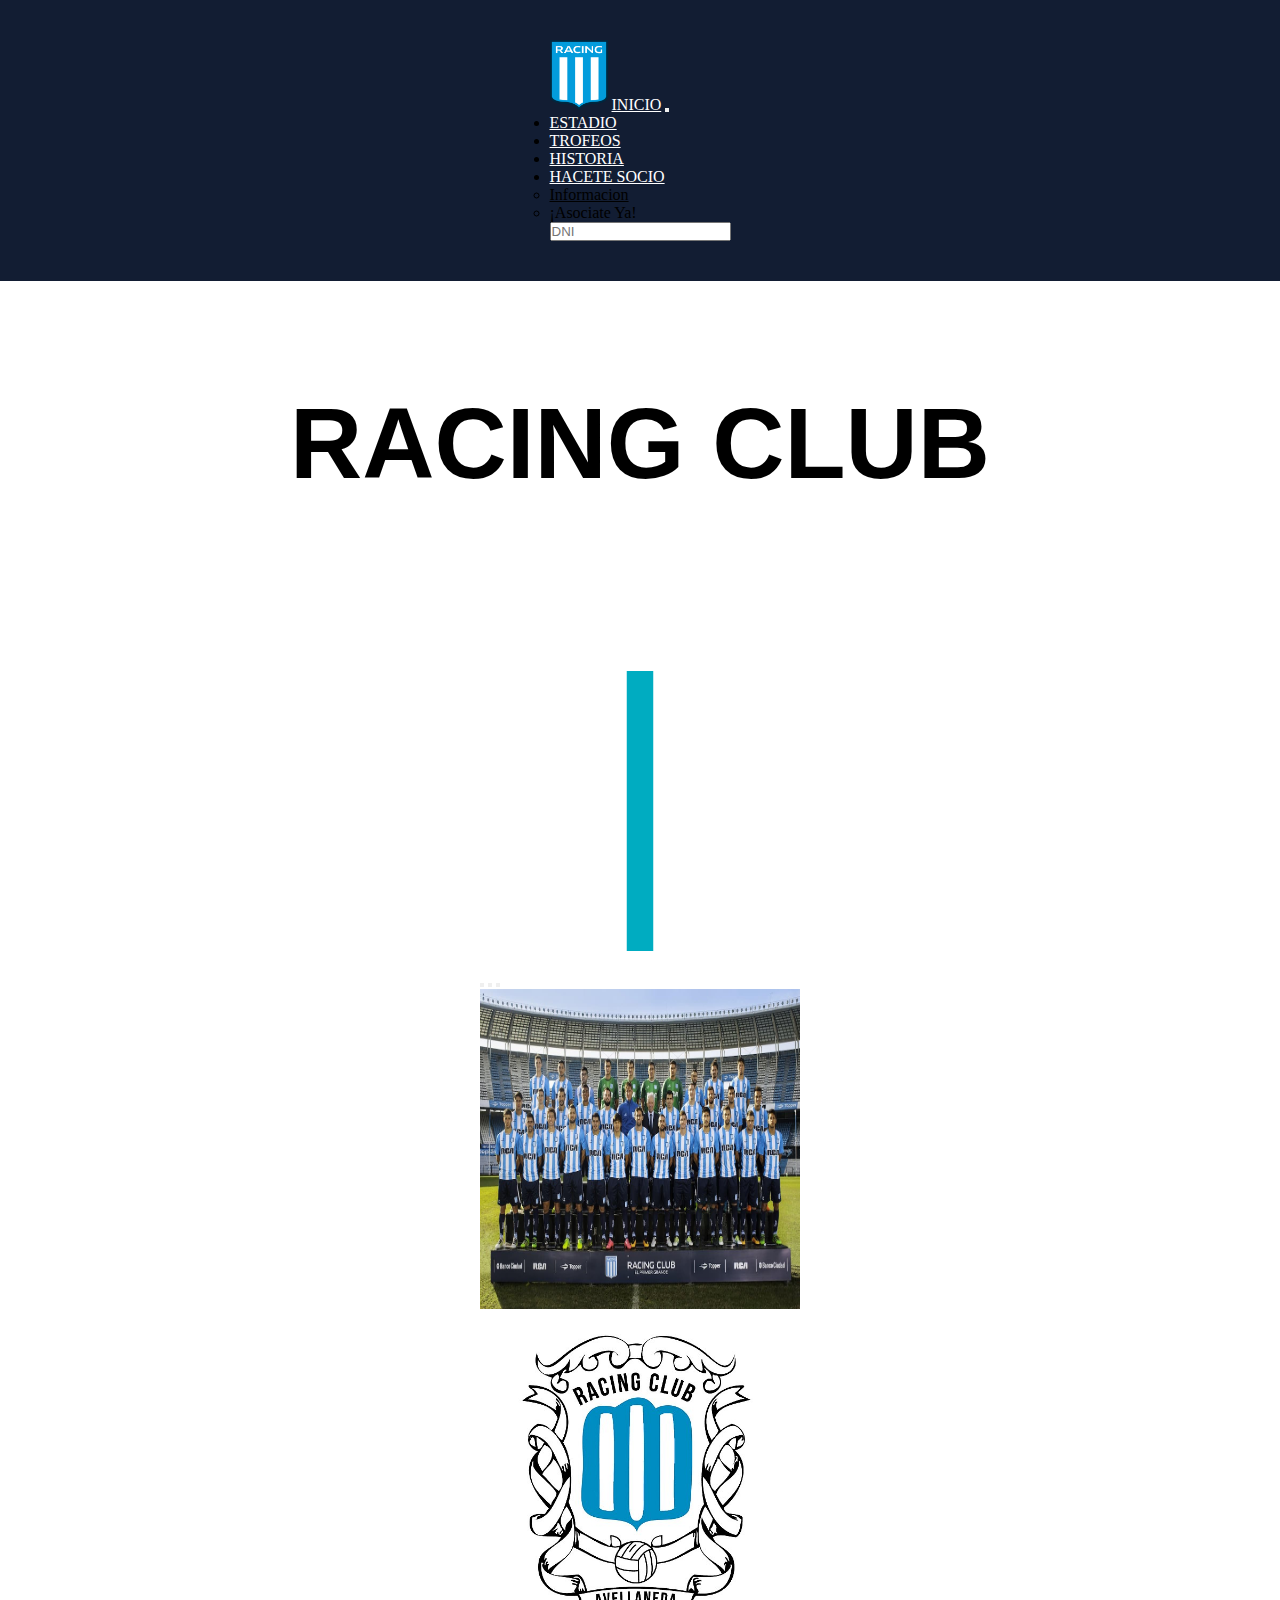
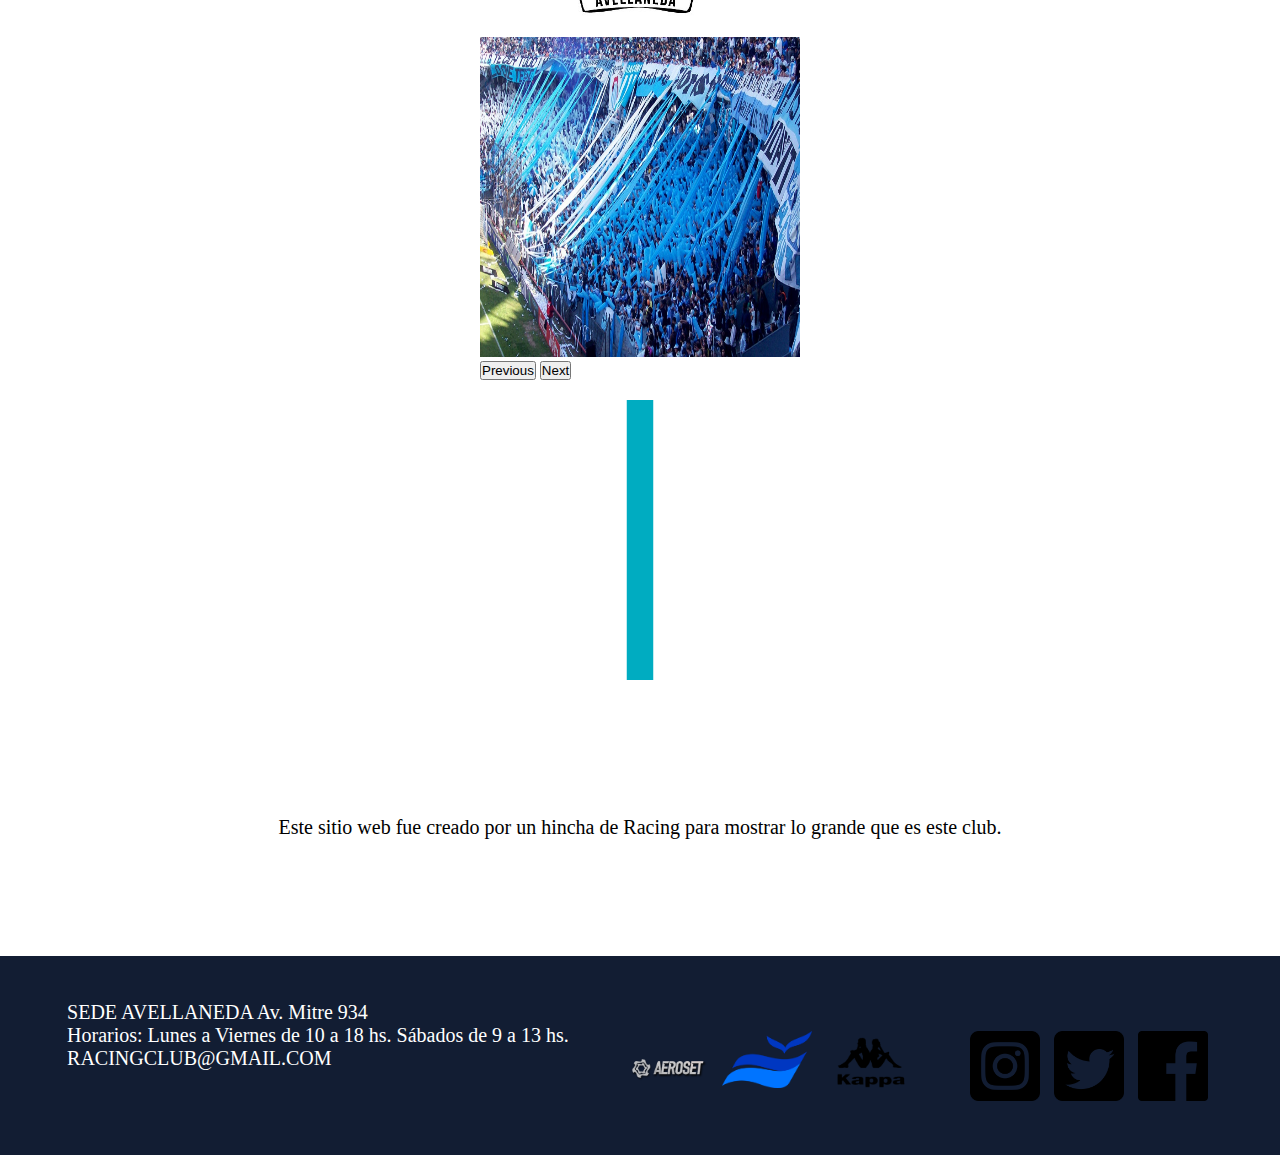
<file: index.html>
<!DOCTYPE html>
<html lang="en">
<head>
    <meta charset="UTF-8">
    <meta http-equiv="X-UA-Compatible" content="IE=edge">
    <meta name="description" content="Free Web tutorials">
    <meta name="Keywords" content="FUTBOL, RACING CLUB, LA GUARDIA IMPERIAL, CILINDRO, AVELLANEDA, ACADEMIA">
    <meta name="author" content="Mateo Ivanovich">
    <meta name="viewport" content="width=device-width, initial-scale=1.0">
    <link href="https://cdn.jsdelivr.net/npm/bootstrap@5.1.3/dist/css/bootstrap.min.css" rel="stylesheet" integrity="sha384-1BmE4kWBq78iYhFldvKuhfTAU6auU8tT94WrHftjDbrCEXSU1oBoqyl2QvZ6jIW3" crossorigin="anonymous">
    <link rel="stylesheet" href="./css/styles.css">
    <title>RACING CLUB</title>
</head>
<body>
    <div class="contenedorGlobal">
       <header>
            <nav class="navbar navbar-expand-lg navbar-light header">
                <div class="container-fluid">
                    <img class="escudoRacing escudo" src="./img/racing-logo-escudo.png" alt="escudo">
                    <a class="nav-link active" href="index.html">INICIO</a>
                    <button class="navbar-toggler" type="button" data-bs-toggle="collapse" data-bs-target="#navbarNavDropdown" aria-controls="navbarNavDropdown" aria-expanded="false" aria-label="Toggle navigation">
                        <span class="navbar-toggler-icon"></span>
                    </button>
                    <div class="collapse navbar-collapse" id="navbarNavDropdown">
                        <ul class="navbar-nav">
                            <li class="nav-item">
                                <a style="color:white" class= "nav-link active" aria-current="page" href="./sections/estadio.html">ESTADIO</a>
                            </li>
                            <li class="nav-item">
                                <a style="color:white" class="nav-link active" href="./sections/trofeos.html">TROFEOS</a>
                                
                            </li>
                            <li class="nav-item">
                                <a style="color:white" class="nav-link active" href="./sections/historia.html">HISTORIA</a>
                            </li>
                            <li class="nav-item dropdown">
                                <a style="color:white" class="nav-link dropdown-toggle" href="#" id="navbarDropdownMenuLink" role="button" data-bs-toggle="dropdown" aria-expanded="false">
                                HACETE SOCIO
                                </a>
                                <ul class="dropdown-menu" aria-labelledby="navbarDropdownMenuLink">
                                    <li>
                                        <a style="color:black" class="dropdown-item" href="./sections/haceteSocio.html">Informacion</a>
                                    </li>
                                    <li>
                                        <a style="color:black" class="dropdown-item"> ¡Asociate Ya!
                                            <div class="row">
                                                <div class="col">
                                                    <input type="text" class="form-control" placeholder="DNI" aria-label="First name">
                                                </div>
                                            </div>  
                                        </a>
                                        
                                    </li> 
                                </ul>
                            </li>
                        </ul>
                    </div>
                </div>
            </nav>
        </header>
        <main>
            <section class="container-fl">
                <h1 class="display-2 text-center mt-6 tituloIndex">RACING CLUB</h1>
                <div class="row">
                    <div class="col- lg-4 col-md-3 lineaCeleste">
                        <img src="./img/lineaCelesteVertical.png" class="img-fluid" alt="lineaCelesteIzq">
                    </div>
                    <div class="container-fluid col- lg-8 col-md-6">
                        <div id="carouselExampleIndicators" class="carousel slide" data-bs-ride="carousel">
                            <div class="carousel-indicators">
                                <button type="button" data-bs-target="#carouselExampleIndicators" data-bs-slide-to="0" class="active" aria-current="true" aria-label="Slide 1"></button>
                                <button type="button" data-bs-target="#carouselExampleIndicators" data-bs-slide-to="1" aria-label="Slide 2"></button>
                                <button type="button" data-bs-target="#carouselExampleIndicators" data-bs-slide-to="2" aria-label="Slide 3"></button>
                            </div>
                            <div class="carousel-inner">
                                <div class="carousel-item active">
                                    <img src="./img/plantel_de_racing.jpg" class="d-block w-100" alt="plantel_de_racing">
                                </div>
                                <div class="carousel-item">
                                    <img src="./img/escudo_main_racing.jpg" class="d-block w-100" alt="escudo_main_racing">
                                </div>
                                <div class="carousel-item">
                                    <img src="./img/gente_de_racing.jpg" class="d-block w-100" alt="gente_de_racing">
                                </div>
                            </div>
                            <button class="carousel-control-prev" type="button" data-bs-target="#carouselExampleIndicators" data-bs-slide="prev">
                                <span class="carousel-control-prev-icon" aria-hidden="true"></span>
                                <span class="visually-hidden">Previous</span>
                            </button>
                            <button class="carousel-control-next" type="button" data-bs-target="#carouselExampleIndicators" data-bs-slide="next">
                                <span class="carousel-control-next-icon" aria-hidden="true"></span>
                                <span class="visually-hidden">Next</span>
                            </button>
                            </div>
                    </div>
                    <div class="col- lg-8 col-md-3 lineaCeleste">
                        <img class="img-fluid" src="./img/lineaCelesteVertical.png" alt="lineaCelesteDer">
                    </div>
                </div>
                <div class="container-fluid">
                    <div class="TextoIndex">
                        <P>Este sitio web fue creado por un hincha de Racing para mostrar lo grande que es este club.</P>
                    </div>
                    
                </div> 
            </section>
        </main>

        <footer>
            
            <div class="itemTextosFooter">
                <p>SEDE AVELLANEDA Av. Mitre 934</p>
                <p>Horarios: Lunes a Viernes de 10 a 18 hs. Sábados de 9 a 13 hs.</p> 
                <p>RACINGCLUB@GMAIL.COM</p>
            </div>

            <div class="itemSponsors">
                <img src="./img/aeroset.png" alt="aeroset logo">
                <img src="./img/rus.png" alt="rus seguros logo">
                <img src="./img/Kappa.png" alt="kappa logo">
            </div>

            <div class="itemRedes">
                <img src="./img/instagram_icon.png" alt="icono instagram">
                <img src="./img/twitter_icon.png" alt="icono twitter">
                <img src="./img/facebook_icon.png" alt="icono facebook">
            </div>
    
        
        </footer>
        <script src="https://cdn.jsdelivr.net/npm/bootstrap@5.1.3/dist/js/bootstrap.bundle.min.js" integrity="sha384-ka7Sk0Gln4gmtz2MlQnikT1wXgYsOg+OMhuP+IlRH9sENBO0LRn5q+8nbTov4+1p" crossorigin="anonymous"></script> 
    </div>
    
</body>

</html>
</file>
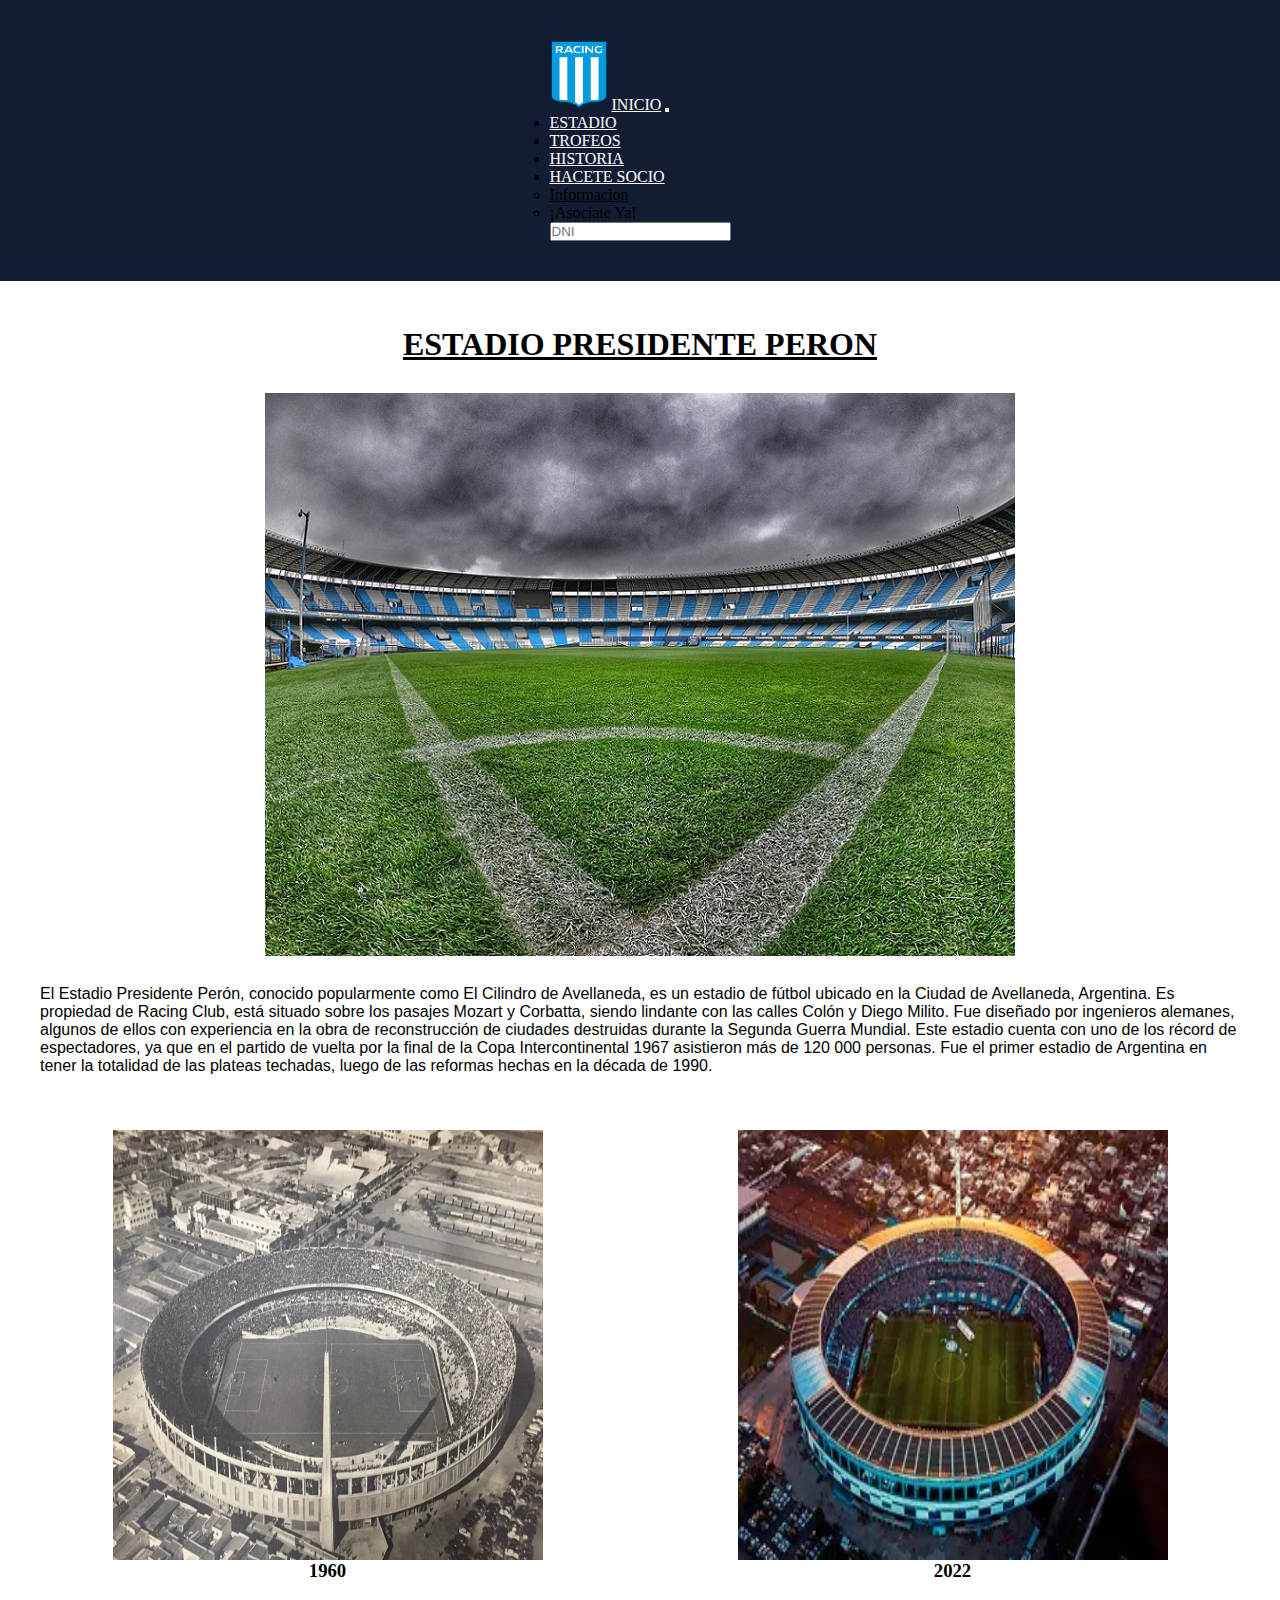
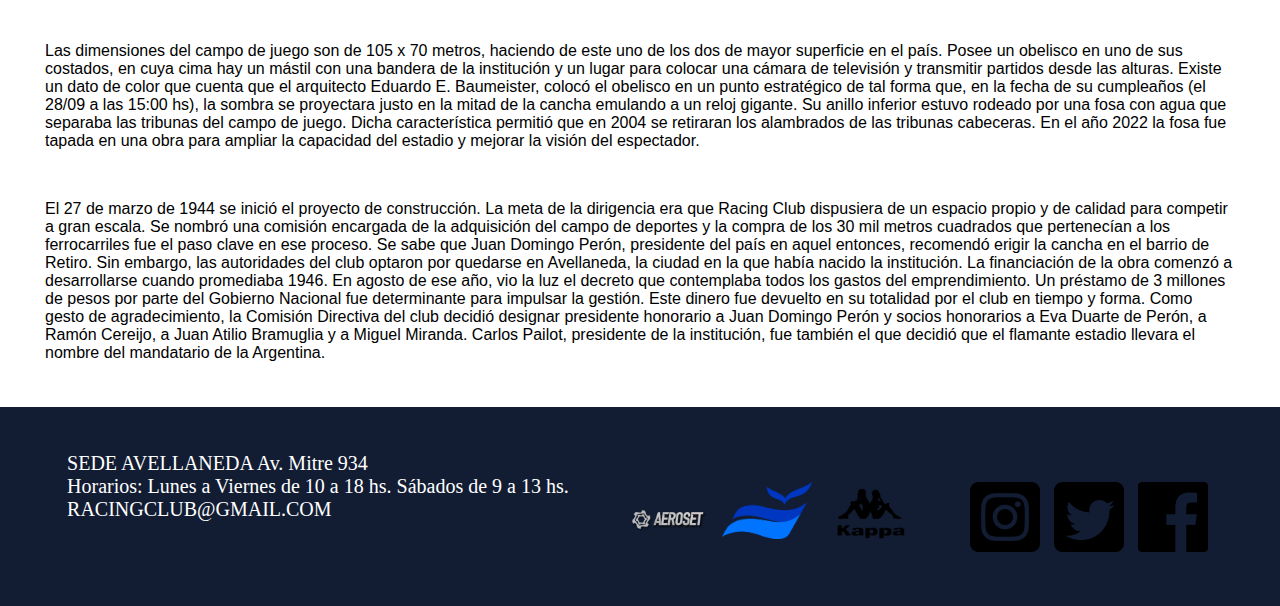
<file: sections/estadio.html>
<!DOCTYPE html>
<html lang="en">
<head>
    <meta charset="UTF-8">
    <meta http-equiv="X-UA-Compatible" content="IE=edge">
    <meta name="description" content="Pagina Gratis de Racing Club">
    <meta name="Keywords" content="FUTBOL, RACING CLUB, LA GUARDIA IMPERIAL, CILINDRO, AVELLANEDA, ACADEMIA, FUTBOL ARGENTINO, PRIMER GRANDE, RACING POSITIVO, IDOLOS DE RACING CLUB, CAPACIDAD DEL ETSADIO DE RACING, SOCIO DE RACING CLUB, COMO HACERME SOCIO DE RACING CLUB, HISTORIA DE RACING CLUB">
    <meta name="author" content="Mateo Ivanovich">
    <meta name="viewport" content="width=device-width, initial-scale=1.0">
    <link href="https://cdn.jsdelivr.net/npm/bootstrap@5.1.3/dist/css/bootstrap.min.css" rel="stylesheet" integrity="sha384-1BmE4kWBq78iYhFldvKuhfTAU6auU8tT94WrHftjDbrCEXSU1oBoqyl2QvZ6jIW3" crossorigin="anonymous">
    <title>ESTADIO</title>
    <link rel="stylesheet" href="../css/styles.css">
</head>
<body>
    <header>
        <nav class="navbar navbar-expand-lg navbar-light header">
            <div class="container-fluid">
                <img class="escudoRacing escudo" src="../img/racing-logo-escudo.png" alt="escudo">
                <a class="nav-link active" href="../index.html">INICIO</a>
                <button class="navbar-toggler" type="button" data-bs-toggle="collapse" data-bs-target="#navbarNavDropdown" aria-controls="navbarNavDropdown" aria-expanded="false" aria-label="Toggle navigation">
                    <span class="navbar-toggler-icon"></span>
                </button>
                <div class="collapse navbar-collapse" id="navbarNavDropdown">
                    <ul class="navbar-nav">
                        <li class="nav-item">
                            <a style="color:white" class= "nav-link active" aria-current="page" href="./estadio.html">ESTADIO</a>
                        </li>
                        <li class="nav-item">
                            <a style="color:white" class="nav-link active" href="./trofeos.html">TROFEOS</a>
                        </li>
                        <li class="nav-item">
                            <a style="color:white" class="nav-link active" href="./historia.html">HISTORIA</a>
                        </li>
                        <li class="nav-item dropdown">
                            <a style="color:white" class="nav-link dropdown-toggle" href="#" id="navbarDropdownMenuLink" role="button" data-bs-toggle="dropdown" aria-expanded="false">
                            HACETE SOCIO
                            </a>
                            <ul class="dropdown-menu" aria-labelledby="navbarDropdownMenuLink">
                                <li>
                                    <a style="color:black" class="dropdown-item" href="./haceteSocio.html">Informacion</a>
                                </li>
                                <li>
                                    <a style="color:black" class="dropdown-item"> ¡Asociate Ya!
                                        <div class="row">
                                            <div class="col">
                                                <input type="text" class="form-control" placeholder="DNI" aria-label="First name">
                                            </div>
                                        </div>  
                                    </a>
                                    
                                </li> 
                            </ul>
                        </li>
                    </ul>
                </div>
            </div>
        </nav>
    </header>

    <main>
        <div class="containerEstadios">

            <section class="tituloEstadio">
                <div>
                    <h1>ESTADIO PRESIDENTE PERON</h1>
                </div>
                <div>
                    <img src="../img/estadio.jpg" alt="estadio desde el corner">
                </div>
                <p>
                    El Estadio Presidente Perón, conocido popularmente como El Cilindro de Avellaneda, es un estadio de fútbol ubicado en la Ciudad de Avellaneda, Argentina. Es propiedad de Racing Club, está situado sobre los pasajes Mozart y Corbatta, siendo lindante con las calles Colón y Diego Milito.
                    Fue diseñado por ingenieros alemanes, algunos de ellos con experiencia en la obra de reconstrucción de ciudades destruidas durante la Segunda Guerra Mundial.
                    Este estadio cuenta con uno de los récord de espectadores, ya que en el partido de vuelta por la final de la Copa Intercontinental 1967 asistieron más de 120 000 personas. Fue el primer estadio de Argentina en tener la totalidad de las plateas techadas, luego de las reformas hechas en la década de 1990.
                </p>
            </section>
            
            <section class="estadios">
                <section class="estadiosAntiguoYmoderno">
                    <img src="../img/primer-cilindro.webp" alt="estadio de racing inaguracion">

                    <div>
                        <h3>1960</h3>
                    </div>
                </section>
                <section class="estadiosAntiguoYmoderno">
                    <img src="../img/cilindro-actualmente.webp" alt="estadio de racing actualmente">
                    <div>
                        <h3>2022</h3>
                    </div>

                </section>
            </section>
            
            
            
            <section class="textoEstadios">
    
                <p>
                    Las dimensiones del campo de juego son de 105 x 70 metros, haciendo de este uno de los dos de mayor superficie en el país.

                    Posee un obelisco en uno de sus costados, en cuya cima hay un mástil con una bandera de la institución y un lugar para colocar una cámara de televisión y transmitir partidos desde las alturas. Existe un dato de color que cuenta que el arquitecto Eduardo E. Baumeister, colocó el obelisco en un punto estratégico de tal forma que, en la fecha de su cumpleaños (el 28/09 a las 15:00 hs), la sombra se proyectara justo en la mitad de la cancha emulando a un reloj gigante.

                    Su anillo inferior estuvo rodeado por una fosa con agua que separaba las tribunas del campo de juego. Dicha característica permitió que en 2004 se retiraran los alambrados de las tribunas cabeceras. En el año 2022 la fosa fue tapada en una obra para ampliar la capacidad del estadio y mejorar la visión del espectador.
                </p>
                <p>
                    El 27 de marzo de 1944 se inició el proyecto de construcción. La meta de la dirigencia era que Racing Club dispusiera de un espacio propio y de calidad para competir a gran escala. Se nombró una comisión encargada de la adquisición del campo de deportes y la compra de los 30 mil metros cuadrados que pertenecían a los ferrocarriles fue el paso clave en ese proceso. Se sabe que Juan Domingo Perón, presidente del país en aquel entonces, recomendó erigir la cancha en el barrio de Retiro. Sin embargo, las autoridades del club optaron por quedarse en Avellaneda, la ciudad en la que había nacido la institución.

                    La financiación de la obra comenzó a desarrollarse cuando promediaba 1946. En agosto de ese año, vio la luz el decreto que contemplaba todos los gastos del emprendimiento. Un préstamo de 3 millones de pesos por parte del Gobierno Nacional fue determinante para impulsar la gestión. Este dinero fue devuelto en su totalidad por el club en tiempo y forma. Como gesto de agradecimiento, la Comisión Directiva del club decidió designar presidente honorario a Juan Domingo Perón y socios honorarios a Eva Duarte de Perón, a Ramón Cereijo, a Juan Atilio Bramuglia y a Miguel Miranda. Carlos Pailot, presidente de la institución, fue también el que decidió que el flamante estadio llevara el nombre del mandatario de la Argentina.
                </p>
                    
            </section>
        </div>
        
    </main>

    <footer>
            
        <div class="itemTextosFooter">
            <p>SEDE AVELLANEDA Av. Mitre 934</p>
            <p>Horarios: Lunes a Viernes de 10 a 18 hs. Sábados de 9 a 13 hs.</p> 
            <p>RACINGCLUB@GMAIL.COM</p>
        </div>

        <div class="itemSponsors">
            <img src="../img/aeroset.png" alt="aeroset logo">
            <img src="../img/rus.png" alt="rus seguros logo">
            <img src="../img/Kappa.png" alt="kappa logo">
        </div>

        <div class="itemRedes">
            <img src="../img/instagram_icon.png" alt="icono instagram">
            <img src="../img/twitter_icon.png" alt="icono twitter">
            <img src="../img/facebook_icon.png" alt="icono facebook">
        </div>

    
    </footer>
    <script src="https://cdn.jsdelivr.net/npm/bootstrap@5.1.3/dist/js/bootstrap.bundle.min.js" integrity="sha384-ka7Sk0Gln4gmtz2MlQnikT1wXgYsOg+OMhuP+IlRH9sENBO0LRn5q+8nbTov4+1p" crossorigin="anonymous"></script>
</body>
</html>
</file>
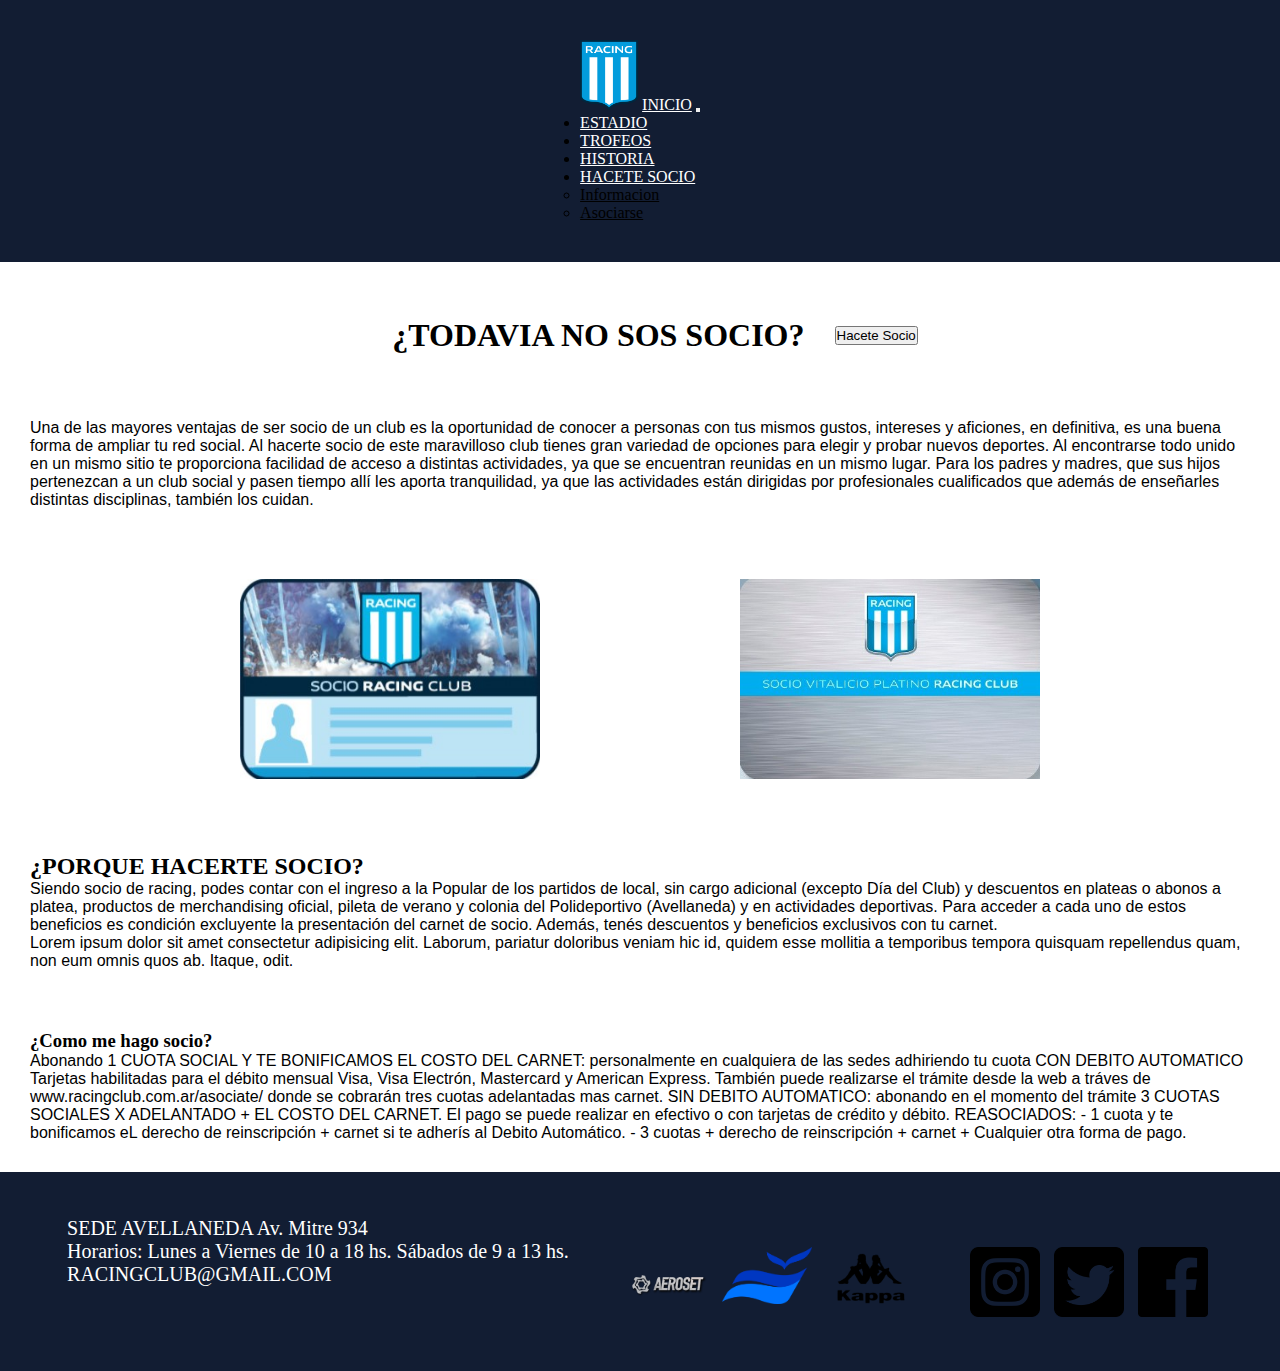
<file: sections/haceteSocio.html>
<!DOCTYPE html>
<html lang="en">
<head>
    <meta charset="UTF-8">
    <meta http-equiv="X-UA-Compatible" content="IE=edge">
    <meta name="viewport" content="width=device-width, initial-scale=1.0">
    <link href="https://cdn.jsdelivr.net/npm/bootstrap@5.1.3/dist/css/bootstrap.min.css" rel="stylesheet" integrity="sha384-1BmE4kWBq78iYhFldvKuhfTAU6auU8tT94WrHftjDbrCEXSU1oBoqyl2QvZ6jIW3" crossorigin="anonymous">
    <title>HACETE SOCIO</title>
    <link rel="stylesheet" href="../css/styles.css">
</head>
<body>
    <header>
        <nav class="navbar navbar-expand-lg navbar-light header">
            <div class="container-fluid">
                <img class="escudoRacing escudo" src="../img/racing-logo-escudo.png" alt="escudo">
                <a class="nav-link active" href="../index.html">INICIO</a>
                <button class="navbar-toggler" type="button" data-bs-toggle="collapse" data-bs-target="#navbarNavDropdown" aria-controls="navbarNavDropdown" aria-expanded="false" aria-label="Toggle navigation">
                    <span class="navbar-toggler-icon"></span>
                </button>
                <div class="collapse navbar-collapse" id="navbarNavDropdown">
                    <ul class="navbar-nav">
                        <li class="nav-item">
                            <a style="color:white" class= "nav-link active" aria-current="page" href="./estadio.html">ESTADIO</a>
                        </li>
                        <li class="nav-item">
                            <a style="color:white" class="nav-link active" href="./trofeos.html">TROFEOS</a>
                        </li>
                        <li class="nav-item">
                            <a style="color:white" class="nav-link active" href="./historia.html">HISTORIA</a>
                        </li>
                        <li class="nav-item dropdown">
                            <a style="color:white" class="nav-link dropdown-toggle" href="#" id="navbarDropdownMenuLink" role="button" data-bs-toggle="dropdown" aria-expanded="false">
                            HACETE SOCIO
                            </a>
                            <ul class="dropdown-menu" aria-labelledby="navbarDropdownMenuLink">
                                <li>
                                    <a style="color:black" class="dropdown-item" href="./haceteSocio.html">Informacion</a>
                                </li>
                                <li>
                                    <a style="color:black" class="dropdown-item" href="#">Asociarse</a>
                                </li>
                            </ul>
                        </li>
                    </ul>
                </div>
            </div>
        </nav>
    </header>
    <main>
        <div class="mainHaceteSocio">
            <section>
                <div>
                    <div class="preguntaSocio">
                        <h1>¿TODAVIA NO SOS SOCIO?</h1>
                        <button type="button" class="btn btn-link">Hacete Socio</button>
                    </div>
                    
                    <div class="textoSocio">
                        <p>Una de las mayores ventajas de ser socio de un club es la oportunidad de conocer a personas con tus mismos gustos, intereses y aficiones, en definitiva, es una buena forma de ampliar tu red social.
                        Al hacerte socio de este maravilloso club tienes gran variedad de opciones para elegir y probar nuevos deportes. Al encontrarse todo unido en un mismo sitio te proporciona facilidad de acceso a distintas actividades, ya que se encuentran reunidas en un mismo lugar. Para los padres y madres, que sus hijos pertenezcan a un club social y pasen tiempo allí les aporta tranquilidad, ya que las actividades están dirigidas por profesionales cualificados que además de enseñarles distintas disciplinas, también los cuidan.</p>
                    </div>
                </div>
            </section>

            <section class="imagenCarnetSocio">
                <div class="carnetNormal">
                    <img src="../img/carnet.jpg" alt="carnet de racing">
                    
                </div>  
                <div class="carnetVitalicio">
                    <img src="../img/carnet-vitalicio.jpeg" alt="carnet-vitalicio">
                </div>              
            </section>

            <section class="porqueSocio">
                <div>
                    <h2>¿PORQUE HACERTE SOCIO?</h2>                   
                </div>
                <div>
                    <P>Siendo socio de racing, podes contar con el ingreso a la Popular de los partidos de local, sin cargo adicional (excepto Día del Club) y descuentos en plateas o abonos a platea, productos de merchandising oficial, pileta de verano y colonia del Polideportivo (Avellaneda) y en actividades deportivas. Para acceder a cada uno de estos beneficios es condición excluyente la presentación del carnet de socio. Además, tenés descuentos y beneficios exclusivos con tu carnet. </P>
                    <p>Lorem ipsum dolor sit amet consectetur adipisicing elit. Laborum, pariatur doloribus veniam hic id,  quidem esse mollitia a temporibus tempora quisquam repellendus quam, non eum omnis quos ab. Itaque, odit.</p>
                </div>
            </section>

            <section>
                <div class="comoMeHagoSocio">
                    <div>
                        <h3>¿Como me hago socio?</h3>
                    </div>
                    <p>Abonando 1 CUOTA SOCIAL Y TE BONIFICAMOS EL COSTO DEL CARNET: personalmente en cualquiera de las sedes adhiriendo tu cuota CON DEBITO AUTOMATICO

                        Tarjetas habilitadas para el débito mensual Visa, Visa Electrón,  Mastercard y American Express.
                        También puede realizarse el trámite desde la web a tráves de www.racingclub.com.ar/asociate/  donde se cobrarán tres cuotas adelantadas mas carnet.
                        
                        SIN DEBITO AUTOMATICO:  abonando en el momento del trámite 3 CUOTAS SOCIALES X ADELANTADO + EL COSTO DEL CARNET.
                        
                        El pago se puede realizar en efectivo o con tarjetas de crédito y débito.
                        
                        REASOCIADOS:
                        - 1 cuota y te bonificamos eL derecho de reinscripción + carnet si te adherís al Debito Automático.
                        - 3 cuotas + derecho de reinscripción + carnet + Cualquier otra forma de pago.</p>

                </div>
                
            </section>
        </div>

    </main>

    <footer>
            
        <div class="itemTextosFooter">
            <p>SEDE AVELLANEDA Av. Mitre 934</p>
            <p>Horarios: Lunes a Viernes de 10 a 18 hs. Sábados de 9 a 13 hs.</p> 
            <p>RACINGCLUB@GMAIL.COM</p>
        </div>

        <div class="itemSponsors">
            <img src="../img/aeroset.png" alt="aeroset logo">
            <img src="../img/rus.png" alt="rus seguros logo">
            <img src="../img/Kappa.png" alt="kappa logo">
        </div>

        <div class="itemRedes">
            <img src="../img/instagram_icon.png" alt="icono instagram">
            <img src="../img/twitter_icon.png" alt="icono twitter">
            <img src="../img/facebook_icon.png" alt="icono facebook">
        </div>
    </footer>
    <script src="https://cdn.jsdelivr.net/npm/bootstrap@5.1.3/dist/js/bootstrap.bundle.min.js" integrity="sha384-ka7Sk0Gln4gmtz2MlQnikT1wXgYsOg+OMhuP+IlRH9sENBO0LRn5q+8nbTov4+1p" crossorigin="anonymous"></script>
</body>
</html>
</file>
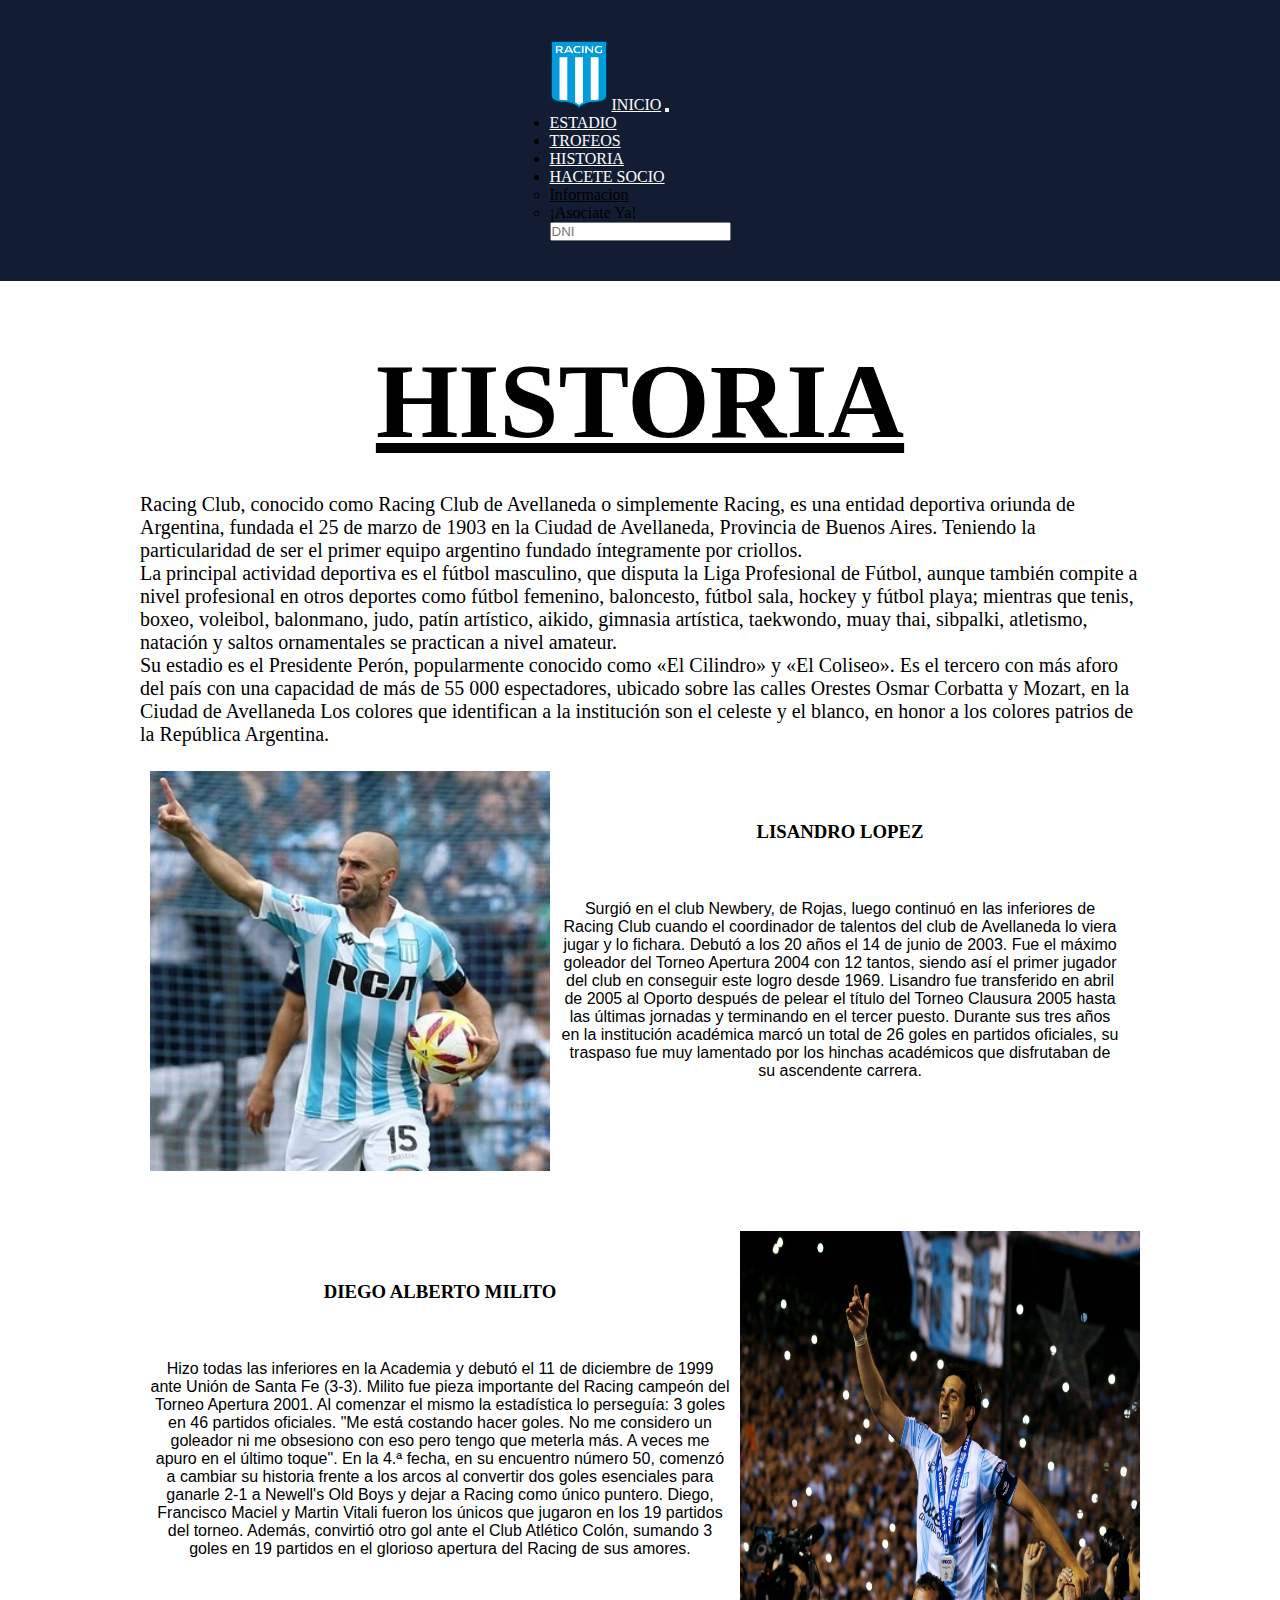
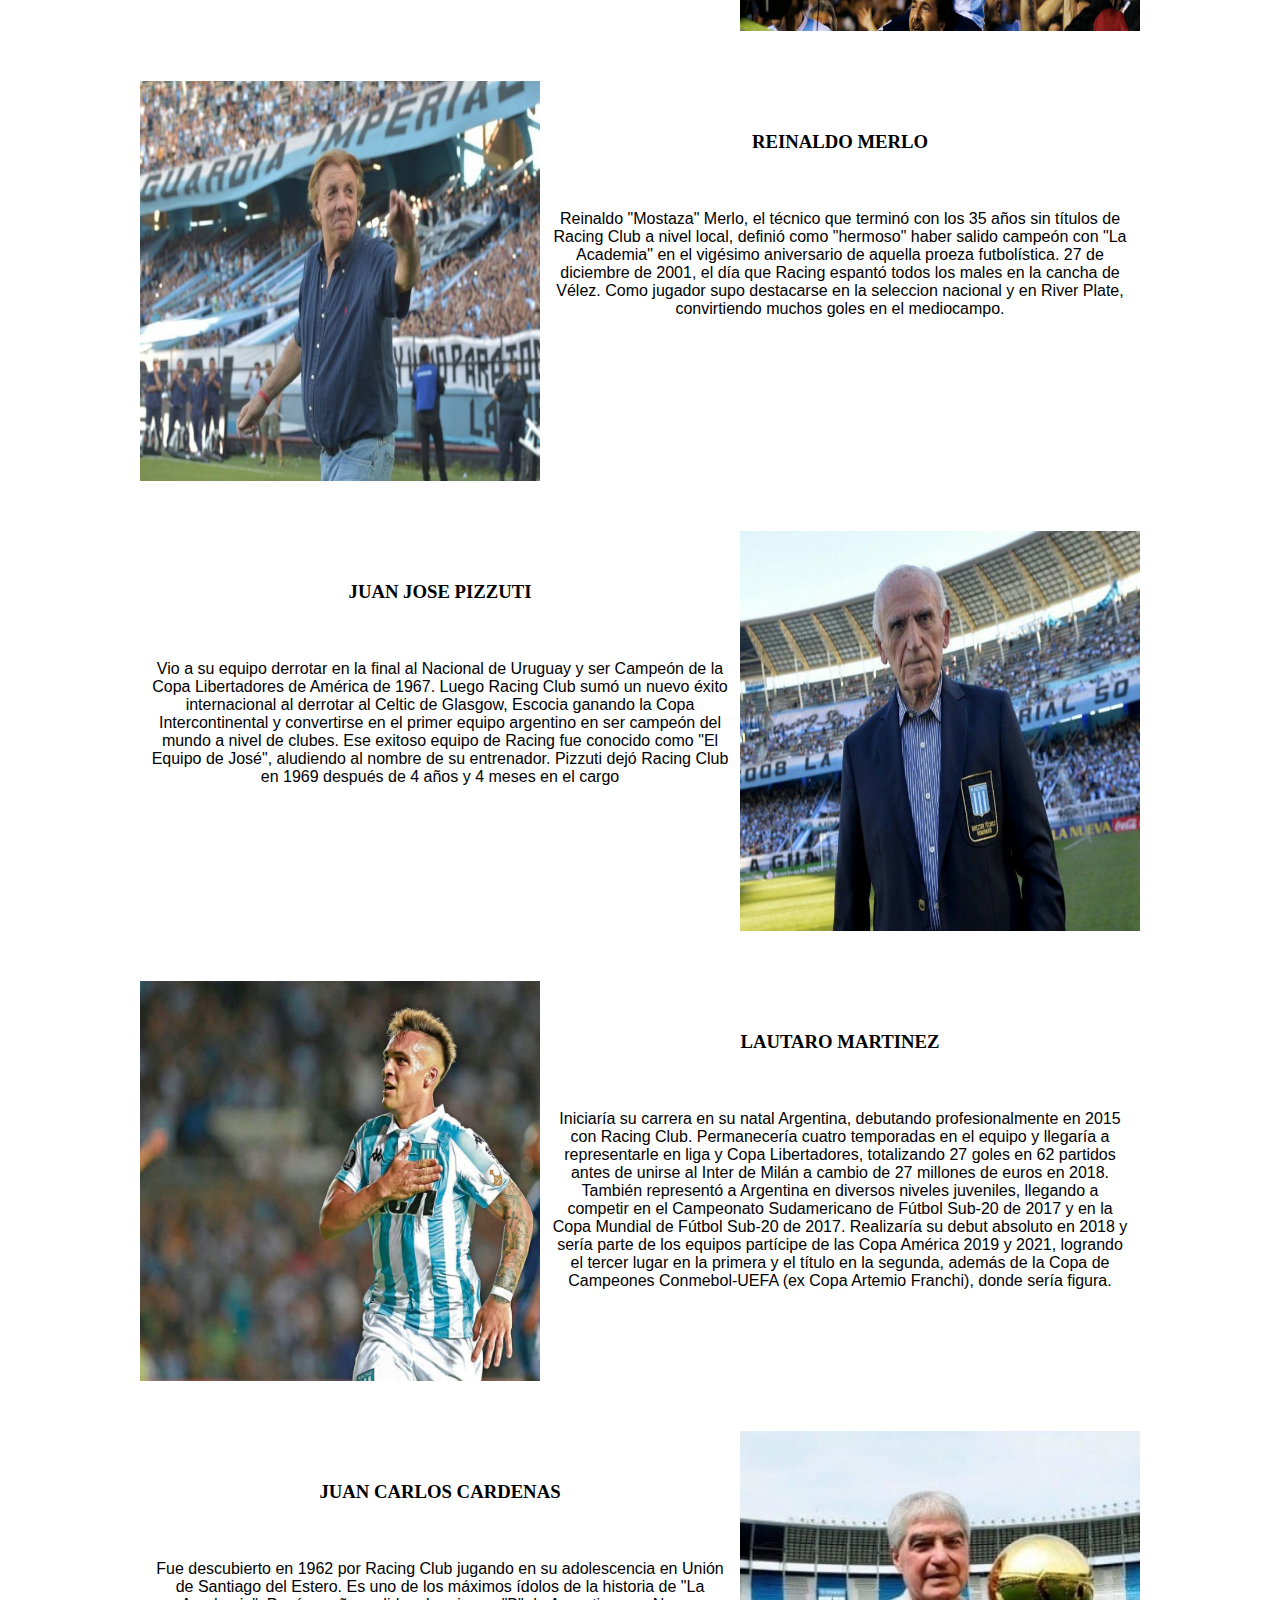
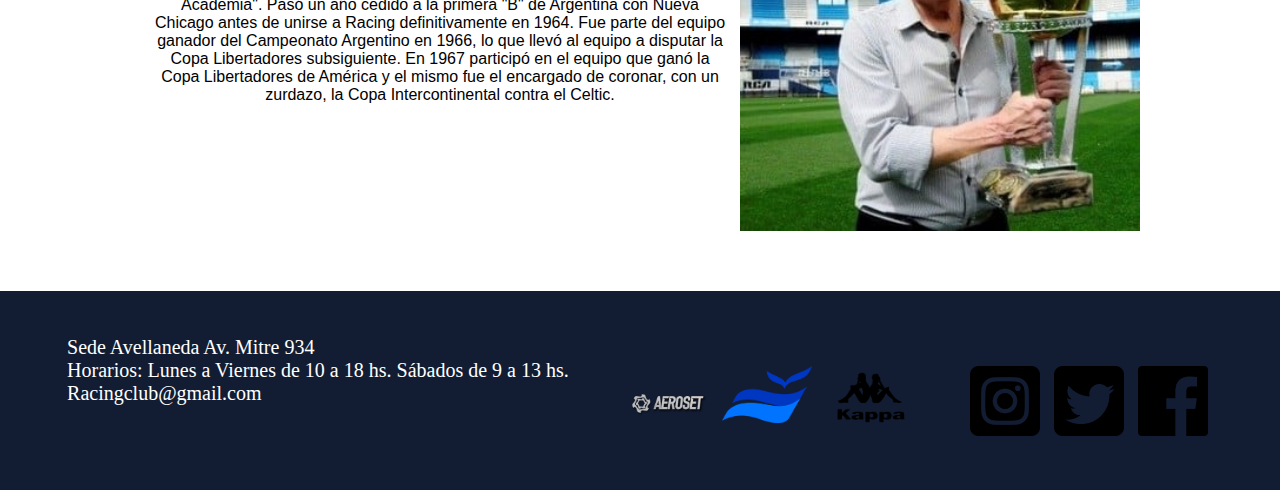
<file: sections/historia.html>
<!DOCTYPE html>
<html lang="en">
<head>
    <meta charset="UTF-8">
    <meta http-equiv="X-UA-Compatible" content="IE=edge">
    <meta name="description" content="Pagina Gratis de Racing Club">
    <meta name="Keywords" content="FUTBOL, RACING CLUB, LA GUARDIA IMPERIAL, CILINDRO, AVELLANEDA, ACADEMIA, FUTBOL ARGENTINO, PRIMER GRANDE, RACING POSITIVO, IDOLOS DE RACING CLUB, CAPACIDAD DEL ETSADIO DE RACING, SOCIO DE RACING CLUB, COMO HACERME SOCIO DE RACING CLUB, HISTORIA DE RACING CLUB">
    <meta name="author" content="Mateo Ivanovich">
    <meta name="viewport" content="width=device-width, initial-scale=1.0">
    <link href="https://cdn.jsdelivr.net/npm/bootstrap@5.1.3/dist/css/bootstrap.min.css" rel="stylesheet" integrity="sha384-1BmE4kWBq78iYhFldvKuhfTAU6auU8tT94WrHftjDbrCEXSU1oBoqyl2QvZ6jIW3" crossorigin="anonymous">
    <title>HISTORIA</title>
    <link rel="stylesheet" href="../css/styles.css">
</head>
<body>
    <div class="contenedorGlobal">
        <header>
            <nav class="navbar navbar-expand-lg navbar-light header">
                <div class="container-fluid">
                    <img class="escudoRacing escudo" src="../img/racing-logo-escudo.png" alt="escudo">
                    <a class="nav-link active" href="../index.html">INICIO</a>
                    <button class="navbar-toggler" type="button" data-bs-toggle="collapse" data-bs-target="#navbarNavDropdown" aria-controls="navbarNavDropdown" aria-expanded="false" aria-label="Toggle navigation">
                        <span class="navbar-toggler-icon"></span>
                    </button>
                    <div class="collapse navbar-collapse" id="navbarNavDropdown">
                        <ul class="navbar-nav">
                            <li class="nav-item">
                                <a style="color:white" class= "nav-link active" aria-current="page" href="./estadio.html">ESTADIO</a>
                            </li>
                            <li class="nav-item">
                                <a style="color:white" class="nav-link active" href="./trofeos.html">TROFEOS</a>
                            </li>
                            <li class="nav-item">
                                <a style="color:white" class="nav-link active" href="./historia.html">HISTORIA</a>
                            </li>
                            <li class="nav-item dropdown">
                                <a style="color:white" class="nav-link dropdown-toggle" href="#" id="navbarDropdownMenuLink" role="button" data-bs-toggle="dropdown" aria-expanded="false">
                                HACETE SOCIO
                                </a>
                                <ul class="dropdown-menu" aria-labelledby="navbarDropdownMenuLink">
                                    <li>
                                        <a style="color:black" class="dropdown-item" href="./haceteSocio.html">Informacion</a>
                                    </li>
                                    <li>
                                        <a style="color:black" class="dropdown-item"> ¡Asociate Ya!
                                            <div class="row">
                                                <div class="col">
                                                    <input type="text" class="form-control" placeholder="DNI" aria-label="First name">
                                                </div>
                                            </div>  
                                        </a>
                                        
                                    </li> 
                                </ul>
                            </li>
                        </ul>
                    </div>
                </div>
            </nav>
        </header>

        <main class="mainHistoria">
            <div class="containerHistoria">
                <section class="sectionTitulo">
                    <section>
                        <div class="itemTituloHistoria">
                            <h1>HISTORIA</h1>
                        
                        </div>
                    </section>
                    <section>
                        <div >
                            <p class="textosHistoria">
                                Racing Club, conocido como Racing Club de Avellaneda o simplemente Racing, es una entidad deportiva oriunda de Argentina, fundada el 25 de marzo de 1903 en la Ciudad de Avellaneda, Provincia de Buenos Aires. Teniendo la particularidad de ser el primer equipo argentino fundado íntegramente por criollos.
                            </p>
                            <p class="textosHistoria">
                                La principal actividad deportiva es el fútbol masculino, que disputa la Liga Profesional de Fútbol, aunque también compite a nivel profesional en otros deportes como fútbol femenino, baloncesto, fútbol sala, hockey y fútbol playa; mientras que tenis, boxeo, voleibol, balonmano, judo, patín artístico, aikido, gimnasia artística, taekwondo, muay thai, sibpalki, atletismo, natación y saltos ornamentales se practican a nivel amateur.
                            </p>
                            <p class="textosHistoria">
                                Su estadio es el Presidente Perón, popularmente conocido como «El Cilindro» y «El Coliseo». Es el tercero con más aforo del país con una capacidad de más de 55 000 espectadores, ubicado sobre las calles Orestes Osmar Corbatta y Mozart, en la Ciudad de Avellaneda
                                Los colores que identifican a la institución son el celeste y el blanco, en honor a los colores patrios de la República Argentina.
                            </p>
                        </div>
                    </section>
                </section>
                

                <section class="sectionFotos">   
                    <div>
                        <section class="itemLisandro">
                            <div class="fotosIdolos">
                                <img class="imgHistoria" src="../img/lisandro.webp" alt="lisandro lopez">
                            </div>
                            <div >
                                <h3 class="nombreJugador">LISANDRO LOPEZ</h3>
                                <p class="textosHistoria">
                                    Surgió en el club Newbery, de Rojas, luego continuó en las inferiores de Racing Club cuando el coordinador de talentos del club de Avellaneda lo viera jugar y lo fichara. Debutó a los 20 años el 14 de junio de 2003. Fue el máximo goleador del Torneo Apertura 2004 con 12 tantos, siendo así el primer jugador del club en conseguir este logro desde 1969.
                                    Lisandro fue transferido en abril de 2005 al Oporto después de pelear el título del Torneo Clausura 2005 hasta las últimas jornadas y terminando en el tercer puesto. Durante sus tres años en la institución académica marcó un total de 26 goles en partidos oficiales, su traspaso fue muy lamentado por los hinchas académicos que disfrutaban de su ascendente carrera.
                                </p>
                            </div>
                            
                        </section>
                        
                        <section class="itemMilito">
                            <div>
                                <h3 class="nombreJugador">DIEGO ALBERTO MILITO</h3>
                                <p class="textosHistoria">
                                    Hizo todas las inferiores en la Academia y debutó el 11 de diciembre de 1999 ante Unión de Santa Fe (3-3).
                                    Milito fue pieza importante del Racing campeón del Torneo Apertura 2001. Al comenzar el mismo la estadística lo perseguía: 3 goles en 46 partidos oficiales. "Me está costando hacer goles. No me considero un goleador ni me obsesiono con eso pero tengo que meterla más. A veces me apuro en el último toque". En la 4.ª fecha, en su encuentro número 50, comenzó a cambiar su historia frente a los arcos al convertir dos goles esenciales para ganarle 2-1 a Newell's Old Boys y dejar a Racing como único puntero. Diego, Francisco Maciel y Martin Vitali fueron los únicos que jugaron en los 19 partidos del torneo. Además, convirtió otro gol ante el Club Atlético Colón, sumando 3 goles en 19 partidos en el glorioso apertura del Racing de sus amores.
                                </p>
                            </div>
                            <div class="fotosIdolos">
                                <img class="imgHistoria" src="../img/milito.jpg" alt="diego milito">
                            </div>
                            
                            
                        </section>

                        <section class="itemMostaza">
                            <div class="fotosIdolos">
                                <img class="imgHistoria" src="../img/mostaza.jpg" alt="reinaldo merlo">
                            </div>
                            <div>
                                <h3 class="nombreJugador">REINALDO MERLO</h3>
                                <p class="textosHistoria">
                                    Reinaldo "Mostaza" Merlo, el técnico que terminó con los 35 años sin títulos de Racing Club a nivel local, definió como "hermoso" haber salido campeón con "La Academia" en el vigésimo aniversario de aquella proeza futbolística. 27 de diciembre de 2001, el día que Racing espantó todos los males en la cancha de Vélez.
                                    Como jugador supo destacarse en la seleccion nacional y en River Plate, convirtiendo muchos goles en el mediocampo.
                                </p>
                            </div>
                        
                        </section>

                        <section class="itemPizzuti">
                            <div>
                                <h3 class="nombreJugador">JUAN JOSE PIZZUTI</h3>
                                <p class="textosHistoria">
                                    Vio a su equipo derrotar en la final al Nacional de Uruguay y ser Campeón de la Copa Libertadores de América de 1967. Luego Racing Club sumó un nuevo éxito internacional al derrotar al Celtic de Glasgow, Escocia ganando la Copa Intercontinental y convertirse en el primer equipo argentino en ser campeón del mundo a nivel de clubes. Ese exitoso equipo de Racing fue conocido como "El Equipo de José", aludiendo al nombre de su entrenador. Pizzuti dejó Racing Club en 1969 después de 4 años y 4 meses en el cargo
                                </p>
                            </div>
                            <div class="fotosIdolos">
                                <img class="imgHistoria" src="../img/pizzuti.jpg" alt="jose pizzuti">
                            </div>                       
                        </section>

                        <section class="itemLautaro">
                            <div class="fotosIdolos">
                                <img class="imgHistoria" src="../img/lautaro.jpg" alt="lautaro martinez">
                            </div>
                            <div>
                                <h3 class="nombreJugador">LAUTARO MARTINEZ</h3>
                                <p class="textosHistoria">
                                    Iniciaría su carrera en su natal Argentina, debutando profesionalmente en 2015 con Racing Club. Permanecería cuatro temporadas en el equipo y llegaría a representarle en liga y Copa Libertadores, totalizando 27 goles en 62 partidos antes de unirse al Inter de Milán a cambio de 27 millones de euros en 2018.
                                    También representó a Argentina en diversos niveles juveniles, llegando a competir en el Campeonato Sudamericano de Fútbol Sub-20 de 2017 y en la Copa Mundial de Fútbol Sub-20 de 2017. Realizaría su debut absoluto en 2018 y sería parte de los equipos partícipe de las Copa América 2019 y 2021, logrando el tercer lugar en la primera y el título en la segunda, además de la Copa de Campeones Conmebol-UEFA (ex Copa Artemio Franchi), donde sería figura.
                                </p>
                            </div>                                               
                        </section>

                        <section class="itemCardenas">
                            <div>
                                <h3 class="nombreJugador">JUAN CARLOS CARDENAS</h3>
                                <p class="textosHistoria">
                                    Fue descubierto en 1962 por Racing Club jugando en su adolescencia en Unión de Santiago del Estero. Es uno de los máximos ídolos de la historia de "La Academia".
                                    Pasó un año cedido a la primera "B" de Argentina con Nueva Chicago antes de unirse a Racing definitivamente en 1964.
                                    Fue parte del equipo ganador del Campeonato Argentino en 1966, lo que llevó al equipo a disputar la Copa Libertadores subsiguiente.
                                    En 1967 participó en el equipo que ganó la Copa Libertadores de América y el mismo fue el encargado de coronar, con un zurdazo, la Copa Intercontinental contra el Celtic.
                                </p>
                            </div>
                            <div class="fotosIdolos">
                                <img class="imgHistoria" src="../img/cardenas.jpg" alt="juan carlos cardenas">
                            </div>                                           
                        </section>
                    </div>     
                </section>
            </div>       
        </main>

        <footer>
            
                <div class="itemTextosFooter">
                    <p>Sede Avellaneda Av. Mitre 934</p>
                    <p>Horarios: Lunes a Viernes de 10 a 18 hs. Sábados de 9 a 13 hs.</p> 
                    <p>Racingclub@gmail.com</p>
                </div>

                <div class="itemSponsors">
                    <img src="../img/aeroset.png" alt="aeroset logo">
                    <img src="../img/rus.png" alt="rus seguros logo">
                    <img src="../img/Kappa.png" alt="kappa logo">
                </div>

                <div class="itemRedes">
                    <img src="../img/instagram_icon.png" alt="icono instagram">
                    <img src="../img/twitter_icon.png" alt="icono twitter">
                    <img src="../img/facebook_icon.png" alt="icono facebook">
                </div>
        
            
        </footer>
        <script src="https://cdn.jsdelivr.net/npm/bootstrap@5.1.3/dist/js/bootstrap.bundle.min.js" integrity="sha384-ka7Sk0Gln4gmtz2MlQnikT1wXgYsOg+OMhuP+IlRH9sENBO0LRn5q+8nbTov4+1p" crossorigin="anonymous"></script>
    </div>
</body>
</html>
</file>
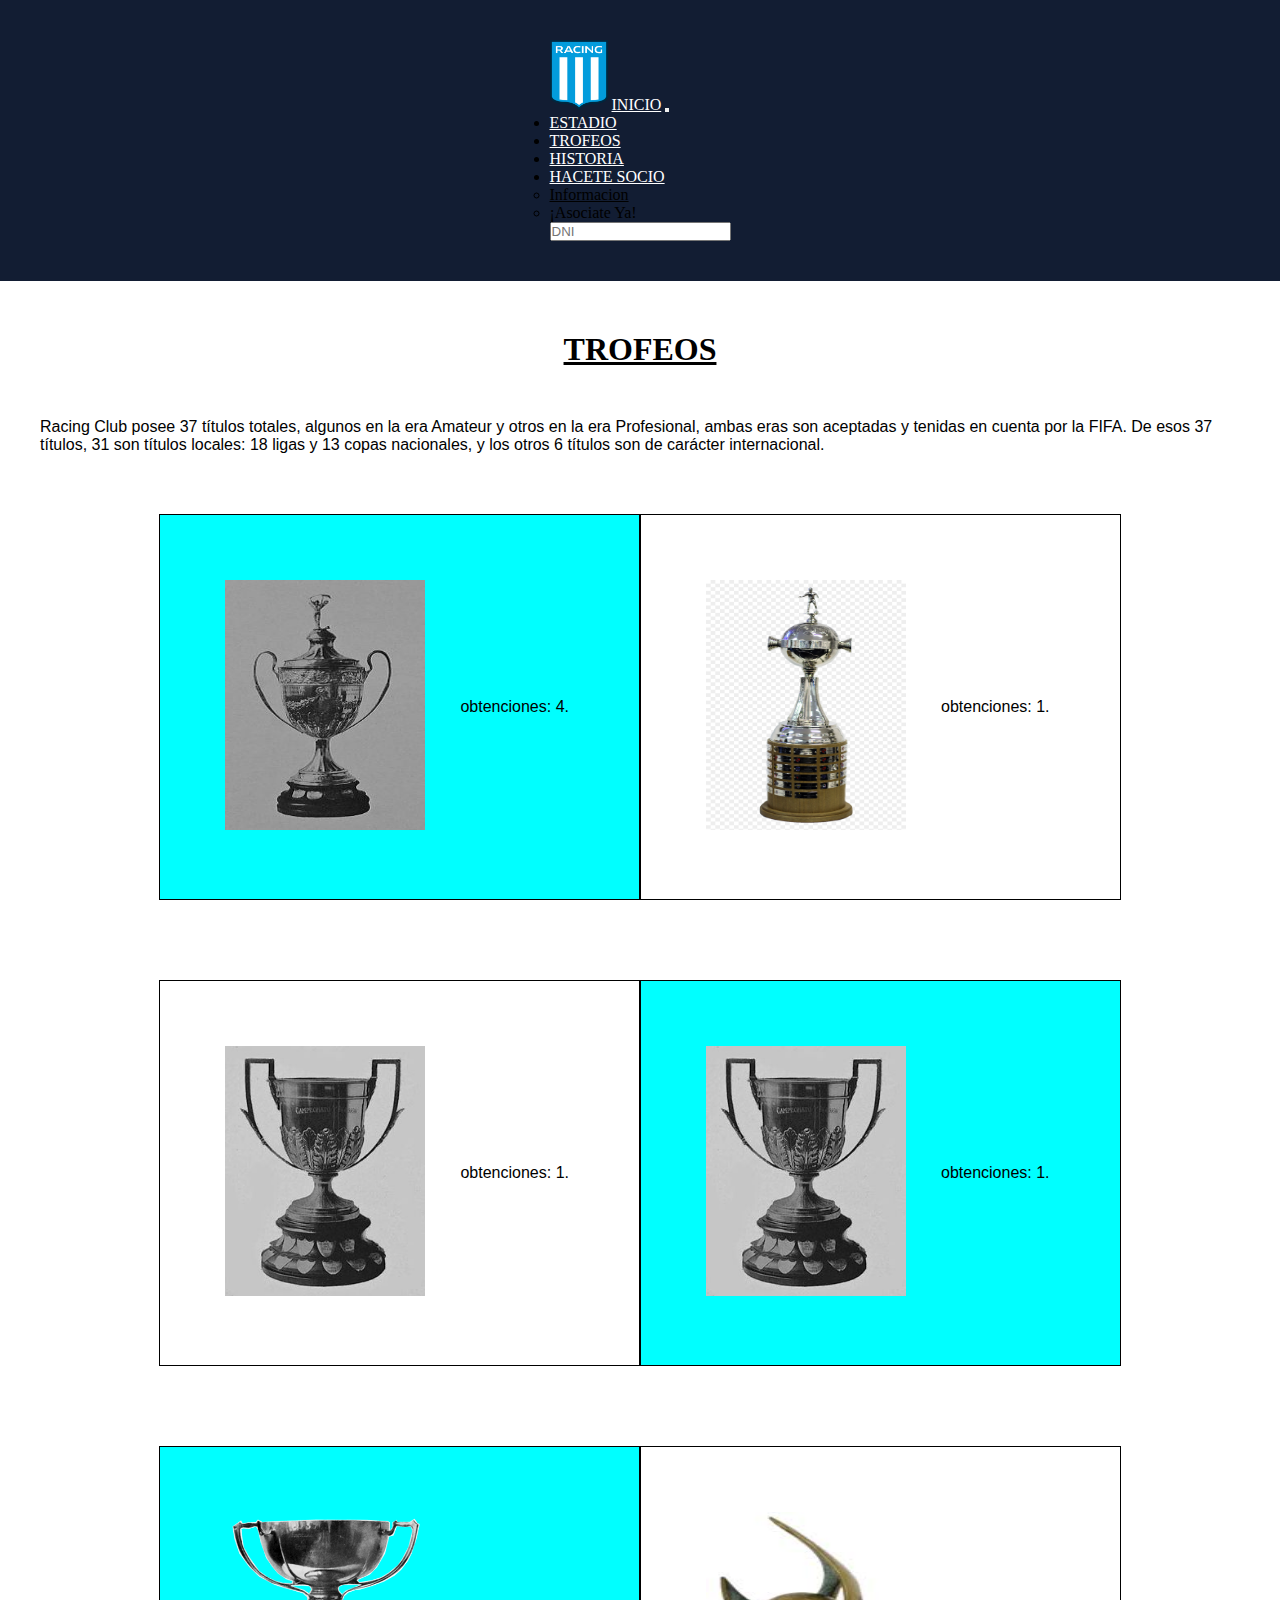
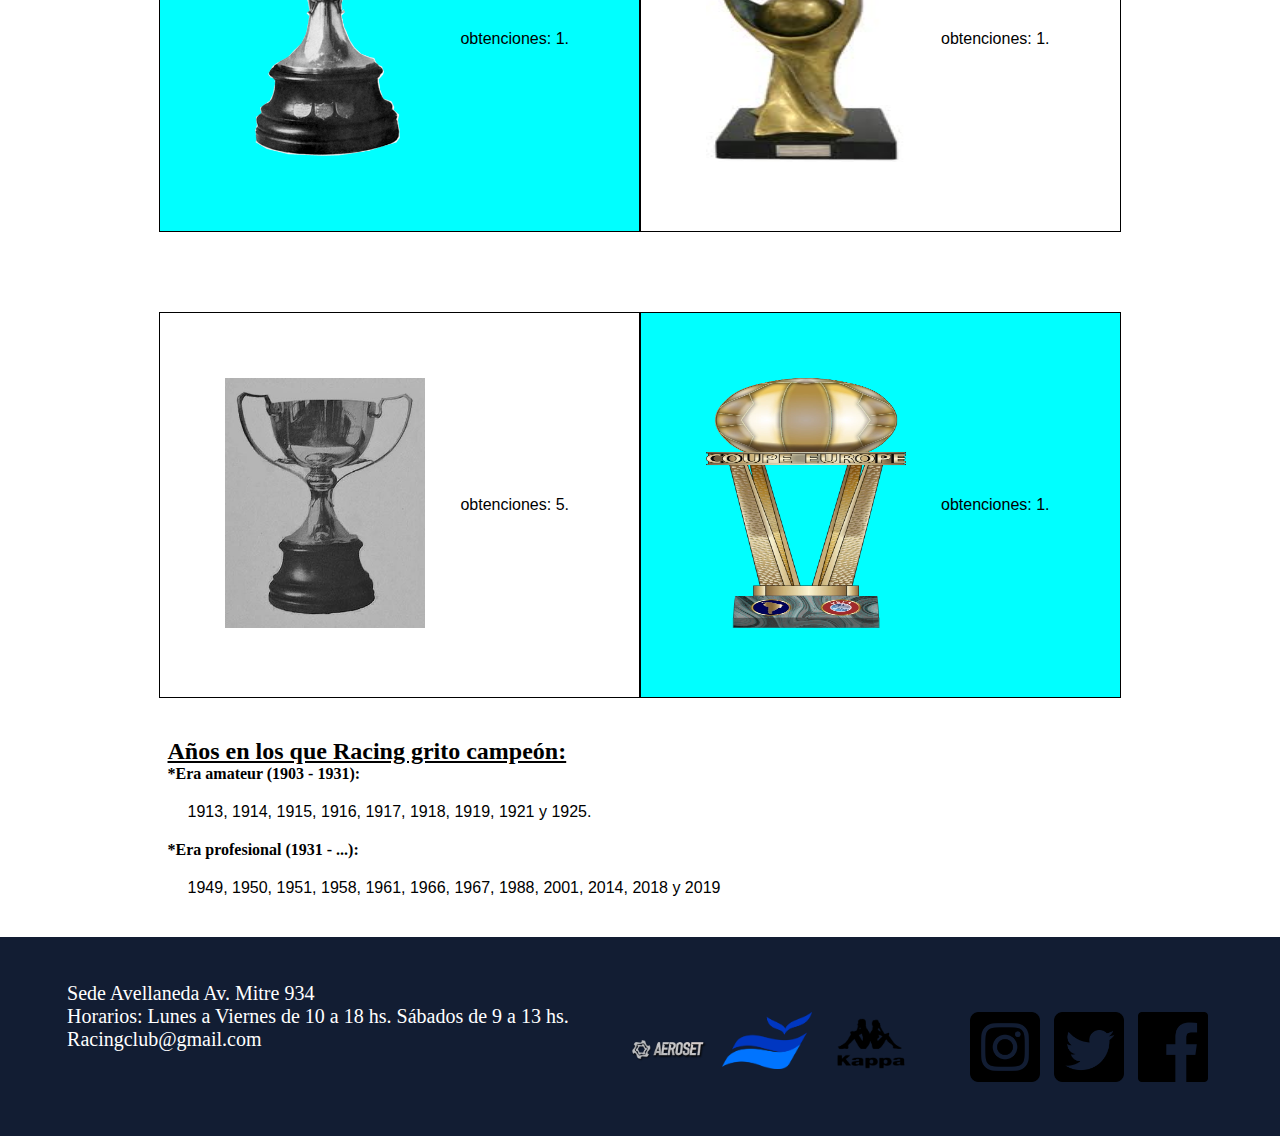
<file: sections/trofeos.html>
<!DOCTYPE html>
<html lang="en">
<head>
    <meta charset="UTF-8">
    <meta http-equiv="X-UA-Compatible" content="IE=edge">
    <meta name="description" content="Pagina Gratis de Racing Club">
    <meta name="Keywords" content="FUTBOL, RACING CLUB, LA GUARDIA IMPERIAL, CILINDRO, AVELLANEDA, ACADEMIA, FUTBOL ARGENTINO, PRIMER GRANDE, RACING POSITIVO, IDOLOS DE RACING CLUB, CAPACIDAD DEL ESTADIO DE RACING, SOCIO DE RACING CLUB, COMO HACERME SOCIO DE RACING CLUB, HISTORIA DE RACING CLUB">
    <meta name="author" content="Mateo Ivanovich">
    <meta name="viewport" content="width=device-width, initial-scale=1.0">
    <link href="https://cdn.jsdelivr.net/npm/bootstrap@5.1.3/dist/css/bootstrap.min.css" rel="stylesheet" integrity="sha384-1BmE4kWBq78iYhFldvKuhfTAU6auU8tT94WrHftjDbrCEXSU1oBoqyl2QvZ6jIW3" crossorigin="anonymous">
    <title>TROFEOS</title>
    <link rel="stylesheet" href="../css/styles.css">
</head>
<body>
    <header>
        <nav class="navbar navbar-expand-lg navbar-light header">
            <div class="container-fluid">
                <img class="escudoRacing escudo" src="../img/racing-logo-escudo.png" alt="escudo">
            <a class="nav-link active" href="../index.html">INICIO</a>
            <button class="navbar-toggler" type="button" data-bs-toggle="collapse" data-bs-target="#navbarNavDropdown" aria-controls="navbarNavDropdown" aria-expanded="false" aria-label="Toggle navigation">
                <span class="navbar-toggler-icon"></span>
            </button>
            <div class="collapse navbar-collapse" id="navbarNavDropdown">
                <ul class="navbar-nav">
                    <li class="nav-item">
                        <a style="color:white" class= "nav-link active" aria-current="page" href="./estadio.html">ESTADIO</a>
                    </li>
                    <li class="nav-item">
                        <a style="color:white" class="nav-link active" href="./trofeos.html">TROFEOS</a>
                    </li>
                    <li class="nav-item">
                        <a style="color:white" class="nav-link active" href="./historia.html">HISTORIA</a>
                    </li>
                    <li class="nav-item dropdown">
                        <a style="color:white" class="nav-link dropdown-toggle" href="#" id="navbarDropdownMenuLink" role="button" data-bs-toggle="dropdown" aria-expanded="false">
                        HACETE SOCIO
                        </a>
                        <ul class="dropdown-menu" aria-labelledby="navbarDropdownMenuLink">
                            <li>
                                <a style="color:black" class="dropdown-item" href="./haceteSocio.html">Informacion</a>
                            </li>
                            <li>
                                <a style="color:black" class="dropdown-item"> ¡Asociate Ya!
                                    <div class="row">
                                        <div class="col">
                                            <input type="text" class="form-control" placeholder="DNI" aria-label="First name">
                                        </div>
                                    </div>  
                                </a>
                                
                            </li> 
                        </ul>
                    </li>
                </ul>
            </div>
            </div>
        </nav>
    </header>
    <main>
        <div class="containerTrofeos">
            <h1>TROFEOS</h1>
            <section class="sectionTextoTrofeos">
                <div>
                    <p>
                        Racing Club posee 37 títulos totales, algunos en la era Amateur y otros en la era Profesional, ambas eras son aceptadas y tenidas en cuenta por la FIFA. De esos 37 títulos, 31 son títulos locales: 18 ligas y 13 copas nacionales, y los otros 6 títulos son de carácter internacional.
                    </p>
                </div>
            </section>
            <section class="sectionTrofeos">
                <div class="trofeos celeste">
                    <div class="divImg">
                        <img width="100px" src="../img/200px-Copa_de_Honor.jfif" alt="copa honor">
                    </div>

                    <div>
                        <p>obtenciones: 4.</p> 
                    </div>
                </div>
                
                <div class="trofeos">
                    <div class="divImg">
                        <img width="100px" src="../img/libertadores.png" alt="copa libertadores">
                        
                    </div>
                    <div>
                        <p>obtenciones: 1.</p>
                    </div>
                </div>
                
            </section>

            <section class="sectionTrofeos">
                <div class="trofeos">
                    <div class="divImg">
                        <img width="100px" src="../img/copa-arg.JPG" alt="copa arg">
                        
                    </div>

                    <div>
                        <p>obtenciones: 1.</p>
                    </div>
                </div>
                
                <div class="trofeos celeste">
                    <div class="divImg">
                        <img width="100px" src="../img/copa-arg.JPG" alt="copa arg">
                        
                    </div>

                    <div>
                        <p>obtenciones: 1.</p>
                    </div>
                </div>
                
            </section>

            <section class="sectionTrofeos">
                <div class="trofeos celeste">
                    <div class="divImg">
                        <img width="100px" src="../img/copa-competencia.png" alt="copa competencia">
                        
                    </div>
                    <div>
                        <p>obtenciones: 1.</p>
                    </div>
                </div>
                
                <div class="trofeos">
                   <div class="divImg">
                        <img width="100px" src="../img/copa-mercosur.png" alt="copa mercosur">
                        
                    </div>
                    <div>
                        <p>obtenciones: 1.</p>
                    </div> 
                </div>
                
            </section>

            <section class="sectionTrofeos">

                <div class="trofeos">
                    <div class="divImg">
                        <img width="100px" src="../img/Copa_Ibarguren.jfif" alt="copa ibarguen">
                        
                    </div>
                    <div>
                        <p>obtenciones: 5.</p>
                    </div>
                </div>
                
                <div class="trofeos celeste">
                    <div class="divImg">
                        <img width="100px" src="../img/interamericana.webp" alt="copa interamericana">
                        
                    </div>
                    <div>
                        <p>obtenciones: 1.</p>
                    </div>
                </div>
                
            </section>        
            <section class="sectionAnosTitulos">
                <div class="anosTitulos">
                    <h2>Años en los que Racing grito campeón:</h2>
                    <h4>*Era amateur (1903 - 1931):</h4>
                    <p>1913, 1914, 1915, 1916, 1917, 1918, 1919, 1921 y 1925.</p>
                    <h4>*Era profesional (1931 - ...):</h4>
                    <p>1949, 1950, 1951, 1958, 1961, 1966, 1967, 1988, 2001, 2014, 2018 y 2019</p>
                </div>
            </section>          
        </div>     
    </main>

    <footer>
            
        <div class="itemTextosFooter">
            <p>Sede Avellaneda Av. Mitre 934</p>
            <p>Horarios: Lunes a Viernes de 10 a 18 hs. Sábados de 9 a 13 hs.</p> 
            <p>Racingclub@gmail.com</p>
        </div>

        <div class="itemSponsors">
            <img src="../img/aeroset.png" alt="aeroset logo">
            <img src="../img/rus.png" alt="rus seguros logo">
            <img src="../img/Kappa.png" alt="kappa logo">
        </div>

        <div class="itemRedes">
            <img src="../img/instagram_icon.png" alt="icono instagram">
            <img src="../img/twitter_icon.png" alt="icono twitter">
            <img src="../img/facebook_icon.png" alt="icono facebook">
        </div>
    </footer>
    <script src="https://cdn.jsdelivr.net/npm/bootstrap@5.1.3/dist/js/bootstrap.bundle.min.js" integrity="sha384-ka7Sk0Gln4gmtz2MlQnikT1wXgYsOg+OMhuP+IlRH9sENBO0LRn5q+8nbTov4+1p" crossorigin="anonymous"></script>
</body>
</html>
</file>
<file: css/styles.css>
@import url("https://fonts.googleapis.com/css2?family=Alumni+Sans+Collegiate+One&display=swap");
* {
  padding: 0;
  margin: 0;
}

header {
  align-items: center;
  display: flex;
  justify-content: center;
  background-color: rgb(18, 29, 51);
  padding: 40px;
}
header .container-fluid a {
  color: white;
}
header .nav-link {
  color: black;
}
header .escudo {
  width: 58px;
}
header .escudoRacing:hover {
  transform: scale(1.2);
  transition-property: all;
  transition-duration: 6s;
}

footer {
  display: flex;
  justify-content: space-around;
  background-color: rgb(18, 29, 51);
  padding: 45px;
}
footer .itemTextosFooter {
  color: white;
  font-size: 20px;
}
footer .itemSponsors {
  margin-top: 25px;
}
footer .itemSponsors img {
  width: 90px;
  padding: 5px;
}
footer .itemRedes {
  margin-top: 25px;
}
footer .itemRedes img {
  width: 70px;
  padding: 5px;
}

h1 {
  padding: 30px;
}

@media (max-width: 480px) {
  header {
    padding: 60px;
  }
  footer {
    display: flex;
    flex-direction: column;
    align-items: center;
    padding: 60px;
  }
  footer .itemSponsors img {
    width: 110px;
    padding: 20px;
  }
  footer .itemRedes img {
    width: 110px;
    padding: 20px;
  }
}
.contenedorGlobal .container-fl {
  display: flex;
  flex-direction: column;
  align-items: center;
}
.contenedorGlobal .container-fl .tituloIndex {
  font-family: "Anton", sans-serif;
  margin-top: 75px;
  font-size: 100px;
}
.contenedorGlobal .container-fl .row {
  margin-top: 120px;
  margin-bottom: 256px;
  --bs-gutter-x: -0.5rem;
}
.contenedorGlobal .container-fl .row img {
  width: 320px;
  height: 320px;
}
.contenedorGlobal .container-fl .row .lineaCeleste {
  display: flex;
  align-items: center;
  justify-content: space-around;
}
.contenedorGlobal .container-fl .row .lineaCeleste:hover {
  transform: scale(1.2);
  transition-property: all;
  transition-duration: 6s;
}
.contenedorGlobal .container-fl .bootstrapCarousel {
  max-width: 1024px;
}
.contenedorGlobal .container-fl li:hover {
  transform: scale(1.02);
  transition-property: all;
  transition-duration: 5s;
}
.contenedorGlobal .container-fl .container-fluid .TextoIndex {
  display: flex;
  justify-content: center;
  padding: 100px;
  margin-top: -240px;
}
.contenedorGlobal .container-fl .container-fluid .TextoIndex p {
  font-size: 20px;
}

@media (max-width: 480px) {
  @keyframes rotate {
    from {
      transform: rotate(0deg);
    }
    to {
      transform: rotate(360deg);
    }
  }
  @-webkit-keyframes rotate {
    from {
      -webkit-transform: rotate(0deg);
    }
    to {
      -webkit-transform: rotate(360deg);
    }
  }
  .tituloIndex {
    font-size: 44px;
    font-weight: 10px;
    font-family: "Times New Roman", Times, serif;
  }
  .row .lineaCeleste {
    -webkit-animation: 3s rotate linear;
    animation: 3s rotate linear;
    transform-origin: 50% 50%;
  }
  .row img {
    width: 150px;
    height: 150px;
  }
  .row .carousel-inner img {
    width: 250px;
    height: 250px;
  }
}
.containerEstadios p {
  font-family: "Franklin Gothic Medium", "Arial Narrow", Arial, sans-serif;
  padding: 25px;
}
.containerEstadios .tituloEstadio {
  display: flex;
  flex-direction: column;
  align-items: center;
  padding: 15px;
}
.containerEstadios .tituloEstadio h1 {
  text-decoration: underline;
}
.containerEstadios .estadios {
  display: flex;
  justify-content: space-around;
  padding: 15px;
}
.containerEstadios .estadios img {
  width: 430px;
  height: 430px;
}
.containerEstadios .estadios .estadiosAntiguoYmoderno {
  display: flex;
  flex-direction: column;
  align-items: center;
}
.containerEstadios .estadios .estadiosAntiguoYmoderno:hover {
  transform: scale(1.2);
  transition-duration: 3s;
}
.containerEstadios .textoEstadios {
  padding: 20px;
  display: flex;
  flex-direction: column;
}

@media (max-width: 480px) {
  .containerEstadios p {
    font-size: 20px;
  }
  .containerEstadios .tituloEstadio img {
    width: 430px;
    height: 430px;
  }
  .containerEstadios .estadios {
    display: flex;
    flex-direction: column;
    justify-content: center;
    padding: 15px;
  }
  .containerEstadios .estadios .estadiosAntiguoYmoderno:hover {
    transform: scale(1.09);
    transition-duration: 3s;
  }
  .containerEstadios .itemTextosFooter {
    font-size: 25px;
  }
}
.containerTrofeos {
  display: flex;
  align-items: center;
  flex-direction: column;
  padding: 20px;
}
.containerTrofeos .sectionTrofeos {
  padding: 40px;
  display: flex;
  flex-direction: row;
  align-items: center;
}
.containerTrofeos .sectionTrofeos img {
  width: 200px;
  height: 250px;
}
.containerTrofeos .trofeos {
  display: flex;
  flex-direction: row;
  align-items: center;
  padding: 50px;
  border: 0.5px solid black;
}
.containerTrofeos p {
  font-family: "Franklin Gothic Medium", "Arial Narrow", Arial, sans-serif;
  padding: 20px;
}
.containerTrofeos h1 {
  text-decoration: underline;
}
.containerTrofeos .divImg {
  padding: 15px;
}
.containerTrofeos .divImg:hover {
  transform: scale(1.2);
  transition-duration: 3s;
}
.containerTrofeos .celeste {
  background-color: aqua;
}
.containerTrofeos .sectionAnosTitulos {
  margin-right: 372px;
}
.containerTrofeos .sectionAnosTitulos .anosTitulos {
  display: flex;
  flex-direction: column;
}
.containerTrofeos .sectionAnosTitulos .anosTitulos h2 {
  text-decoration: underline;
}

@media (max-width: 480px) {
  .containerTrofeos {
    padding: 40px;
  }
  .containerTrofeos .sectionTextoTrofeos {
    padding: 15px;
  }
  .containerTrofeos .sectionTrofeos {
    padding: 40px;
    display: flex;
    align-items: center;
    flex-direction: column;
  }
  .containerTrofeos .sectionTrofeos img {
    width: 150px;
    height: 200px;
  }
  .containerTrofeos .sectionTextoTrofeos {
    font-weight: 10px;
  }
}
.contenedorGlobal .mainHistoria .containerHistoria {
  display: grid;
  grid-template-columns: 1000px;
  grid-template-rows: repeat(7, 450px);
  padding: 30px;
  grid-template-areas: "tituloHistoria" "lisandro" "milito" "pizzuti" "lautaro" "cardenas" "mostaza";
  justify-content: center;
}
.contenedorGlobal .mainHistoria .containerHistoria .sectionTitulo {
  align-items: center;
  justify-content: space-evenly;
  display: flex;
  flex-direction: column;
  margin-bottom: 55px;
}
.contenedorGlobal .mainHistoria .containerHistoria .sectionTitulo .itemTituloHistoria {
  grid-area: tituloHistoria;
  font-size: 53px;
  text-decoration: underline;
}
.contenedorGlobal .mainHistoria .containerHistoria .sectionTitulo .textosHistoria {
  font-size: 20px;
}
.contenedorGlobal .mainHistoria .containerHistoria .sectionFotos .itemLisandro {
  grid-area: lisandro;
  margin-bottom: 46px;
  display: flex;
  flex-direction: row;
  padding: 10px;
}
.contenedorGlobal .mainHistoria .containerHistoria .sectionFotos .itemMilito {
  grid-area: milito;
  margin-bottom: 46px;
  display: flex;
  flex-direction: row;
}
.contenedorGlobal .mainHistoria .containerHistoria .sectionFotos .itemPizzuti {
  grid-area: pizzuti;
  margin-bottom: 46px;
  display: flex;
  flex-direction: row;
}
.contenedorGlobal .mainHistoria .containerHistoria .sectionFotos .itemLautaro {
  grid-area: lautaro;
  margin-bottom: 46px;
  display: flex;
  flex-direction: row;
}
.contenedorGlobal .mainHistoria .containerHistoria .sectionFotos .itemCardenas {
  grid-area: cardenas;
  margin-bottom: 46px;
  display: flex;
  flex-direction: row;
}
.contenedorGlobal .mainHistoria .containerHistoria .sectionFotos .itemMostaza {
  grid-area: mostaza;
  margin-bottom: 46px;
  display: flex;
  flex-direction: row;
}
.contenedorGlobal .mainHistoria .containerHistoria .sectionFotos .nombreJugador {
  text-align: center;
  margin-top: 50px;
}
.contenedorGlobal .mainHistoria .containerHistoria .sectionFotos .textosHistoria {
  text-align: center;
  font-family: "Franklin Gothic Medium", "Arial Narrow", Arial, sans-serif;
  margin-top: 47px;
  padding: 10px;
}
.contenedorGlobal .mainHistoria .containerHistoria .sectionFotos .fotosIdolos:hover {
  transform: scale(1.15);
  transition-property: all;
  transition-duration: 4s;
}
.contenedorGlobal .mainHistoria .containerHistoria .sectionFotos .fotosIdolos .imgHistoria {
  width: 400px;
  height: 400px;
}

@media (max-width: 480px) {
  .contenedorGlobal {
    width: 100%;
  }
  .contenedorGlobal .mainHistoria {
    display: flex;
    flex-direction: column;
    align-items: center;
  }
  .contenedorGlobal .mainHistoria .containerHistoria {
    width: 90%;
    display: flex;
    flex-direction: column;
  }
  .contenedorGlobal .mainHistoria .containerHistoria .sectionTitulo {
    align-items: center;
    justify-content: space-evenly;
    display: flex;
    flex-direction: column;
    margin-bottom: 55px;
    padding: 15px;
  }
  .contenedorGlobal .mainHistoria .containerHistoria .sectionFotos .nombreJugador {
    text-align: center;
    margin-top: 50px;
    font-size: 28px;
    text-decoration: underline;
  }
  .contenedorGlobal .mainHistoria .containerHistoria .sectionFotos .fotosIdolos {
    display: flex;
    justify-content: center;
  }
  .contenedorGlobal .mainHistoria .containerHistoria .sectionFotos .fotosIdolos:hover {
    transform: scale(1.15);
    transition-property: all;
    transition-duration: 2s;
  }
  .contenedorGlobal .mainHistoria .containerHistoria .sectionFotos .itemLisandro {
    margin-bottom: 46px;
    display: flex;
    flex-direction: column;
  }
  .contenedorGlobal .mainHistoria .containerHistoria .sectionFotos .itemMilito {
    margin-bottom: 46px;
    display: flex;
    flex-direction: column;
  }
  .contenedorGlobal .mainHistoria .containerHistoria .sectionFotos .itemPizzuti {
    margin-bottom: 46px;
    display: flex;
    flex-direction: column;
  }
  .contenedorGlobal .mainHistoria .containerHistoria .sectionFotos .itemLautaro {
    margin-bottom: 46px;
    display: flex;
    flex-direction: column;
  }
  .contenedorGlobal .mainHistoria .containerHistoria .sectionFotos .itemCardenas {
    margin-bottom: 46px;
    display: flex;
    flex-direction: column;
  }
  .contenedorGlobal .mainHistoria .containerHistoria .sectionFotos .itemMostaza {
    margin-bottom: 46px;
    display: flex;
    flex-direction: column;
  }
  .contenedorGlobal .mainHistoria .containerHistoria .sectionFotos .nombreJugador {
    text-align: center;
    margin-top: 50px;
  }
  .contenedorGlobal .mainHistoria .containerHistoria .sectionFotos .textosHistoria {
    text-align: center;
    font-family: "Franklin Gothic Medium", "Arial Narrow", Arial, sans-serif;
    margin-top: 47px;
    font-size: 20px;
  }
  .contenedorGlobal .mainHistoria .containerHistoria .sectionFotos .imgHistoria {
    width: 250px;
    height: 250px;
  }
  .contenedorGlobal .itemSponsors img {
    padding: 14px;
  }
}
.mainHaceteSocio p {
  font-family: "Franklin Gothic Medium", "Arial Narrow", Arial, sans-serif;
}
.mainHaceteSocio .preguntaSocio {
  padding: 5px;
  display: flex;
  align-items: center;
  flex-direction: row;
  justify-content: center;
  margin-top: 20px;
}
.mainHaceteSocio .textoSocio {
  padding: 30px;
  display: flex;
  flex-direction: column;
}
.mainHaceteSocio .imagenCarnetSocio {
  padding: 40px;
  display: flex;
  justify-content: space-evenly;
}
.mainHaceteSocio .imagenCarnetSocio img {
  width: 300px;
  height: 200px;
}
.mainHaceteSocio .imagenCarnetSocio .carnetNormal:hover {
  transform: scale(1.3);
  transition-property: all;
  transition-duration: 5s;
}
.mainHaceteSocio .imagenCarnetSocio .carnetVitalicio:hover {
  transform: scale(1.3);
  transition-property: all;
  transition-duration: 5s;
}
.mainHaceteSocio .porqueSocio {
  padding: 30px;
  display: flex;
  flex-direction: column;
}
.mainHaceteSocio .comoMeHagoSocio {
  padding: 30px;
  display: flex;
  flex-direction: column;
}

@media (max-width: 480px) {
  .mainHaceteSocio p {
    font-family: "Franklin Gothic Medium", "Arial Narrow", Arial, sans-serif;
    font-size: 20px;
  }
  .mainHaceteSocio .preguntaSocio {
    margin-top: 40px;
  }
  .mainHaceteSocio .imagenCarnetSocio {
    flex-direction: column;
    justify-content: space-evenly;
    align-items: center;
    padding: 110px;
  }
  .mainHaceteSocio .imagenCarnetSocio .carnetNormal {
    padding: 30px;
  }
  .mainHaceteSocio .imagenCarnetSocio img {
    width: 300px;
    height: 200px;
  }
}/*# sourceMappingURL=styles.css.map */
</file>
